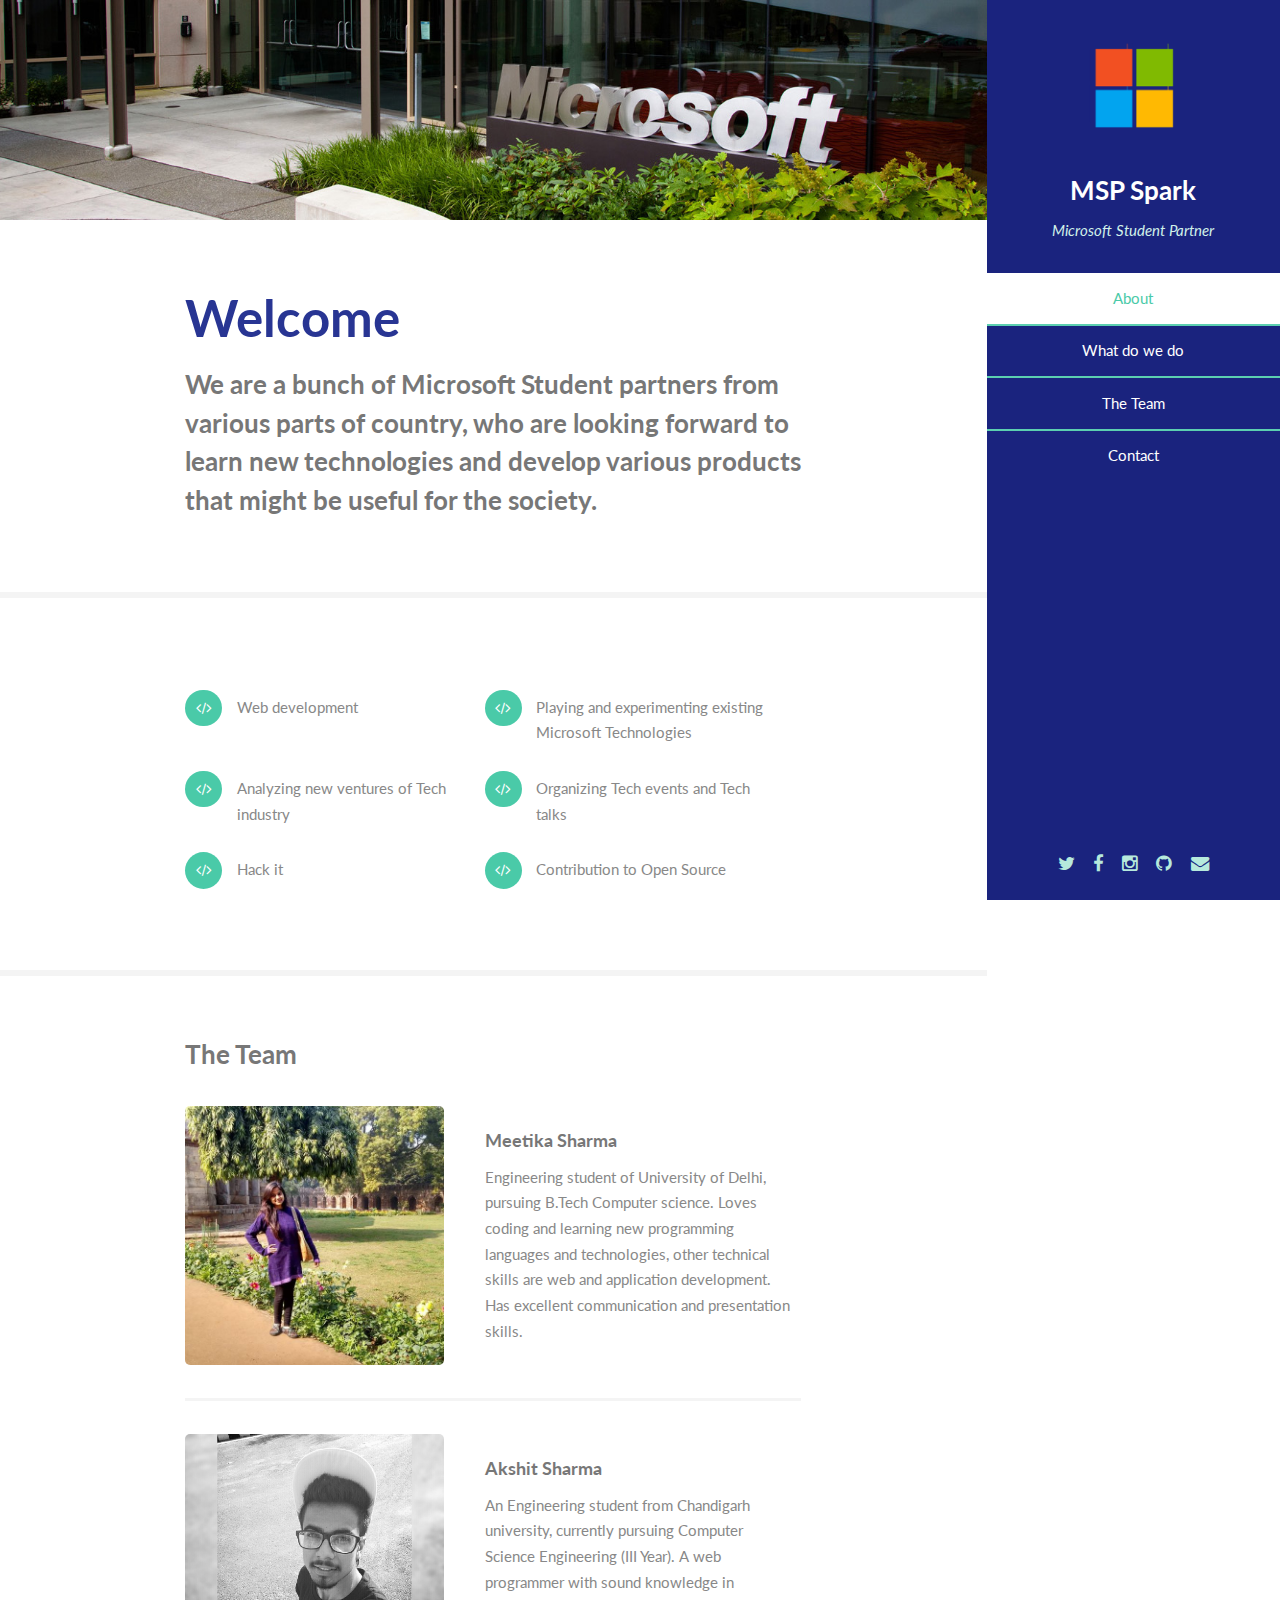
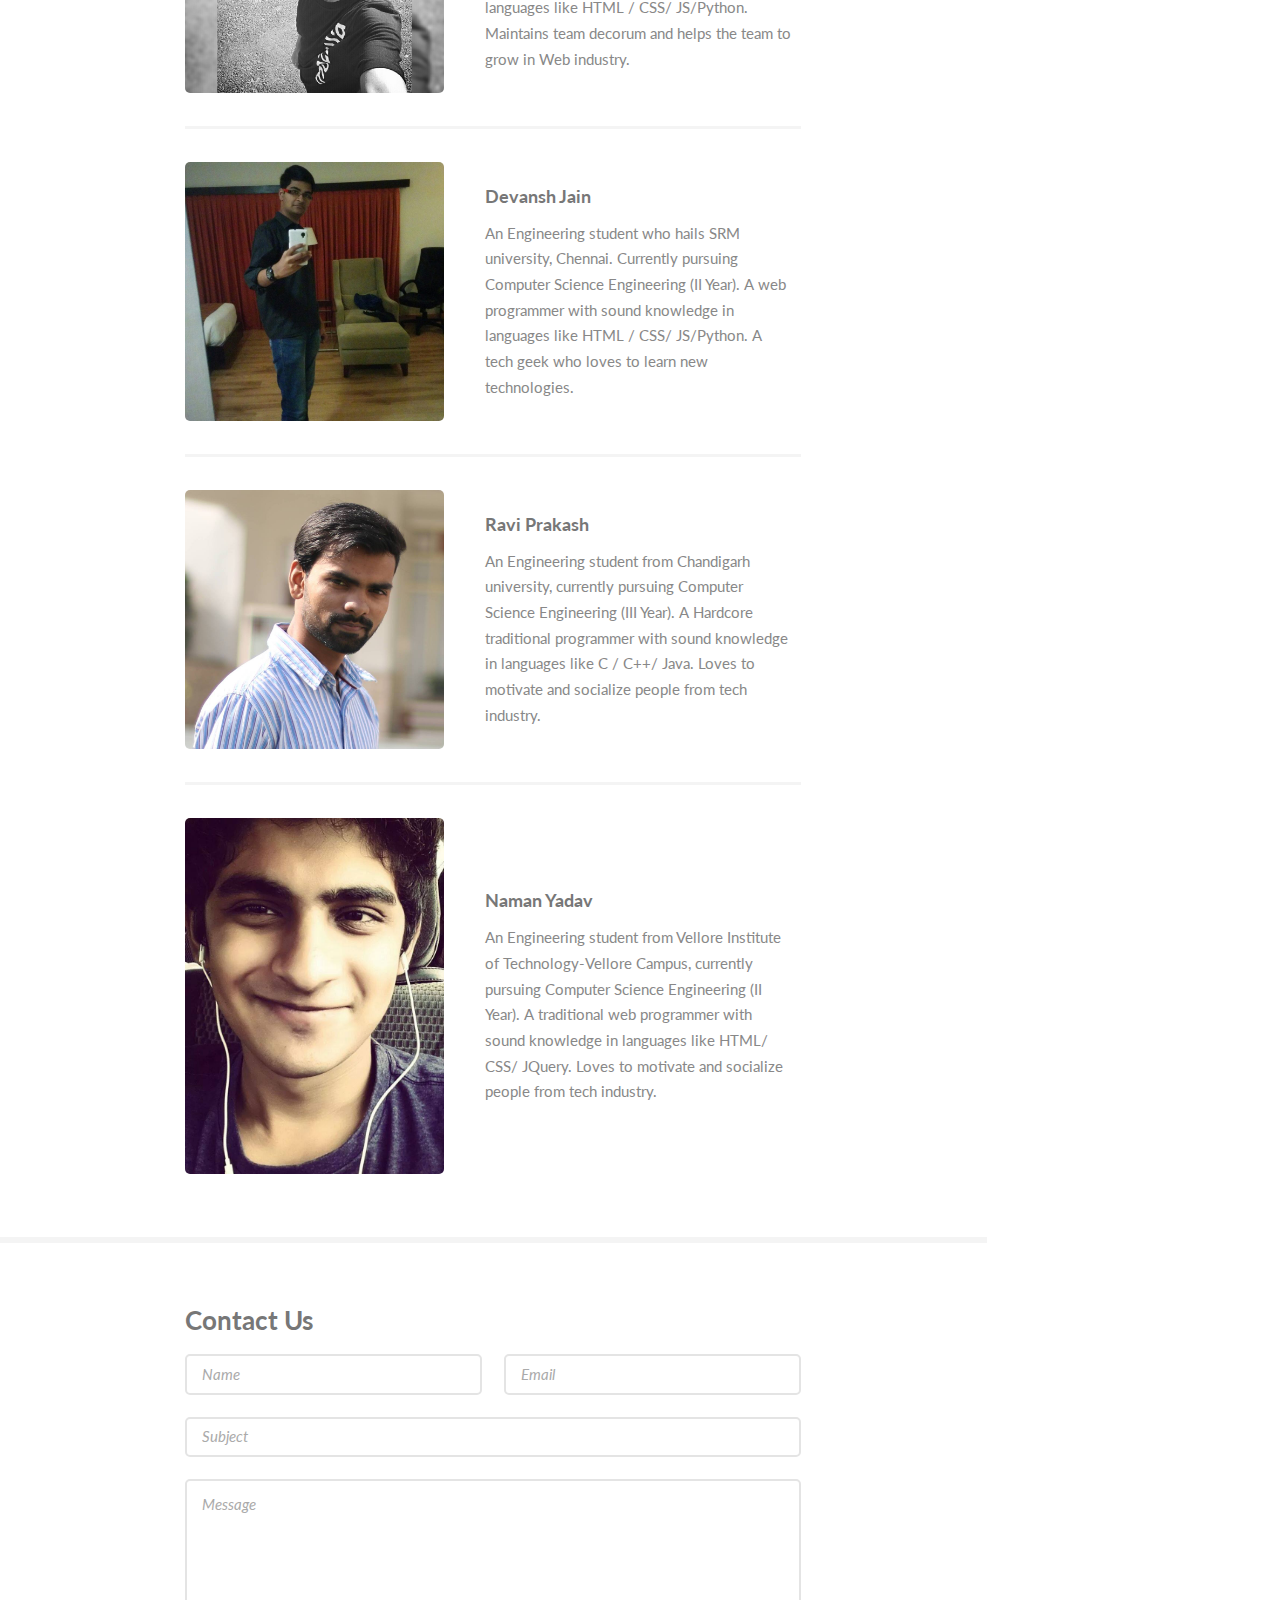
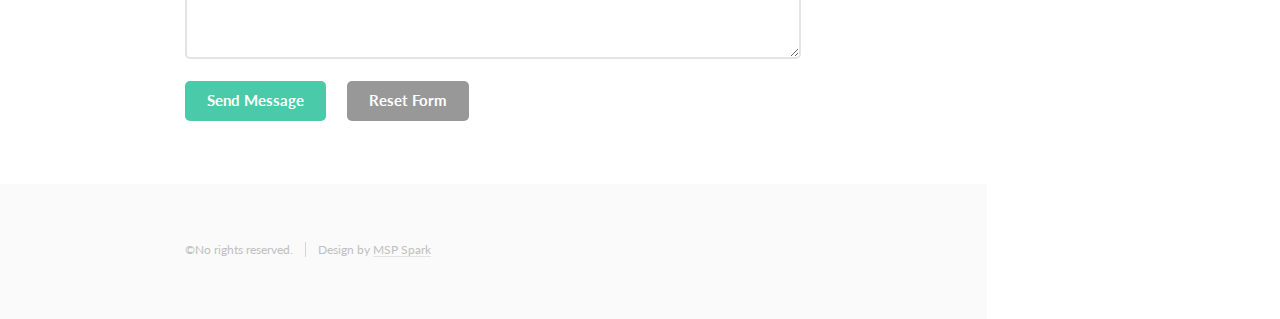
<file: html/index.html>
﻿<!DOCTYPE HTML>

<html>
	<head>
		<title>MSP Meet #1 Title</title>
		<meta charset="utf-8" />
		<meta name="viewport" content="width=device-width, initial-scale=1" />
		<!--[if lte IE 8]><script src="assets/js/ie/html5shiv.js"></script><![endif]-->
		<link rel="stylesheet" href="assets/css/main.css" />
		<!--[if lte IE 8]><link rel="stylesheet" href="assets/css/ie8.css" /><![endif]-->
	</head>
	<body>

		<!-- Header -->
			<section id="header">
				<header>
					<span class="image avatar"><img src="images/avatar.png" alt="" /></span>
					<h1 id="logo"><a href="#">MSP Spark</a></h1>
					<p>Microsoft Student Partner <br />
					</p>
				</header>
				<nav id="nav">
					<ul>
						<li><a href="#one" class="active">About</a></li>
						<li><a href="#two">What do we do</a></li>
						<li><a href="#three">The Team</a></li>
						<li><a href="#four">Contact</a></li>
					</ul>
				</nav>
				<footer>
					<ul class="icons">
						<li><a href="#" class="icon fa-twitter"><span class="label">Twitter</span></a></li>
						<li><a href="#" class="icon fa-facebook"><span class="label">Facebook</span></a></li>
						<li><a href="#" class="icon fa-instagram"><span class="label">Instagram</span></a></li>
						<li><a href="#" class="icon fa-github"><span class="label">Github</span></a></li>
						<li><a href="#" class="icon fa-envelope"><span class="label">Email</span></a></li>
					</ul>
				</footer>
			</section>

		<!-- Wrapper -->
			<div id="wrapper">

				<!-- Main -->
					<div id="main">

						<!-- One -->
							<section id="one">
								<div class="container">
									<header class="major">
										<h2>Welcome</h2>
										<p>We are a bunch of Microsoft Student partners from various parts of country, who are looking forward to learn new technologies and develop various products that might be useful for the society.</p>
									</header>
									<p></p>
								</div>
							</section>

						<!-- Two -->
							<section id="two">
								<div class="container">
									<h3></h3>
									<p></p>
									<ul class="feature-icons">
										<li class="fa-code">Web development</li>
										<li class="fa-code">Playing and experimenting existing Microsoft Technologies</li>
										<li class="fa-code">Analyzing new ventures of Tech industry</li>
										<li class="fa-code">Organizing Tech events and Tech talks</li>
										<li class="fa-code">Hack it</li>
										<li class="fa-code">Contribution to Open Source</li>
									</ul>
								</div>
							</section>

						<!-- Three -->
							<section id="three">
								<div class="container">
									<h3>The Team</h3>
									<p></p>
									<div class="features">
										<article>
											<a href="#" class="image"><img src="images/pic01.jpg" alt="" /></a>
											<div class="inner">
												<h4>Meetika Sharma</h4>
												<p>Engineering student of University of Delhi, pursuing B.Tech Computer science. Loves coding and learning new programming languages and technologies, other technical skills are web and application development. Has excellent communication and presentation skills.</p>
											</div>
										</article>
										<article>
											<a href="#" class="image"><img src="images/pic02.jpg" alt="" /></a>
											<div class="inner">
												<h4>Akshit Sharma</h4>
												<p>An Engineering student from Chandigarh university, currently pursuing Computer Science Engineering (III Year). A web programmer with sound knowledge in languages like HTML / CSS/ JS/Python. Maintains team decorum and helps the team to grow in Web industry.</p>
											</div>
										</article>
										<article>
											<a href="#" class="image"><img src="images/pic03.jpg" alt="" /></a>
											<div class="inner">
												<h4>Devansh Jain</h4>
												<p>An Engineering student who hails SRM university, Chennai. Currently pursuing Computer Science Engineering (II Year). A web programmer with sound knowledge in languages like HTML / CSS/ JS/Python. A tech geek who loves to learn new technologies.</p>
											</div>
										</article>
                                        <article>
                                            <a href="#" class="image"><img src="images/pic04.jpg" alt="" /></a>
                                            <div class="inner">
                                                <h4>Ravi Prakash</h4>
                                                <p>An Engineering student from Chandigarh university, currently pursuing Computer Science Engineering (III Year). A Hardcore traditional programmer with sound knowledge in languages like C / C++/ Java. Loves to motivate and socialize people from tech industry.
                                                </p>
                                            </div>
                                        </article>
                                        <article>
                                            <a href="#" class="image"><img src="images/pic05.jpg" alt="" /></a>
                                            <div class="inner">
                                                <h4>Naman Yadav</h4>
                                                <p>An Engineering student from Vellore Institute of Technology-Vellore Campus, currently pursuing Computer Science Engineering (II Year). A traditional web programmer with sound knowledge in languages like HTML/ CSS/ JQuery. Loves to motivate and socialize people from tech industry.</p>
                                            </div>
                                        </article>
									</div>
								</div>
							</section>

						<!-- Four -->
							<section id="four">
								<div class="container">
									<h3>Contact Us</h3>
									
									<form method="post" action="#">
										<div class="row uniform">
											<div class="6u 12u(xsmall)"><input type="text" name="name" id="name" placeholder="Name" /></div>
											<div class="6u 12u(xsmall)"><input type="email" name="email" id="email" placeholder="Email" /></div>
										</div>
										<div class="row uniform">
											<div class="12u"><input type="text" name="subject" id="subject" placeholder="Subject" /></div>
										</div>
										<div class="row uniform">
											<div class="12u"><textarea name="message" id="message" placeholder="Message" rows="6"></textarea></div>
										</div>
										<div class="row uniform">
											<div class="12u">
												<ul class="actions">
													<li><input type="submit" class="special" value="Send Message" /></li>
													<li><input type="reset" value="Reset Form" /></li>
												</ul>
											</div>
										</div>
									</form>
								</div>
							</section>

						

					</div>

				<!-- Footer -->
					<section id="footer">
						<div class="container">
							<ul class="copyright">
								<li>&copy;No rights reserved.</li><li>Design by <a href="http://www.microsoftstudentpartners.com">MSP Spark</a></li>
							</ul>
						</div>
					</section>

			</div>

		<!-- Scripts -->
			<script src="assets/js/jquery.min.js"></script>
			<script src="assets/js/jquery.scrollzer.min.js"></script>
			<script src="assets/js/jquery.scrolly.min.js"></script>
			<script src="assets/js/skel.min.js"></script>
			<script src="assets/js/util.js"></script>
			<!--[if lte IE 8]><script src="assets/js/ie/respond.min.js"></script><![endif]-->
			<script src="assets/js/main.js"></script>

	</body>
</html>
</file>
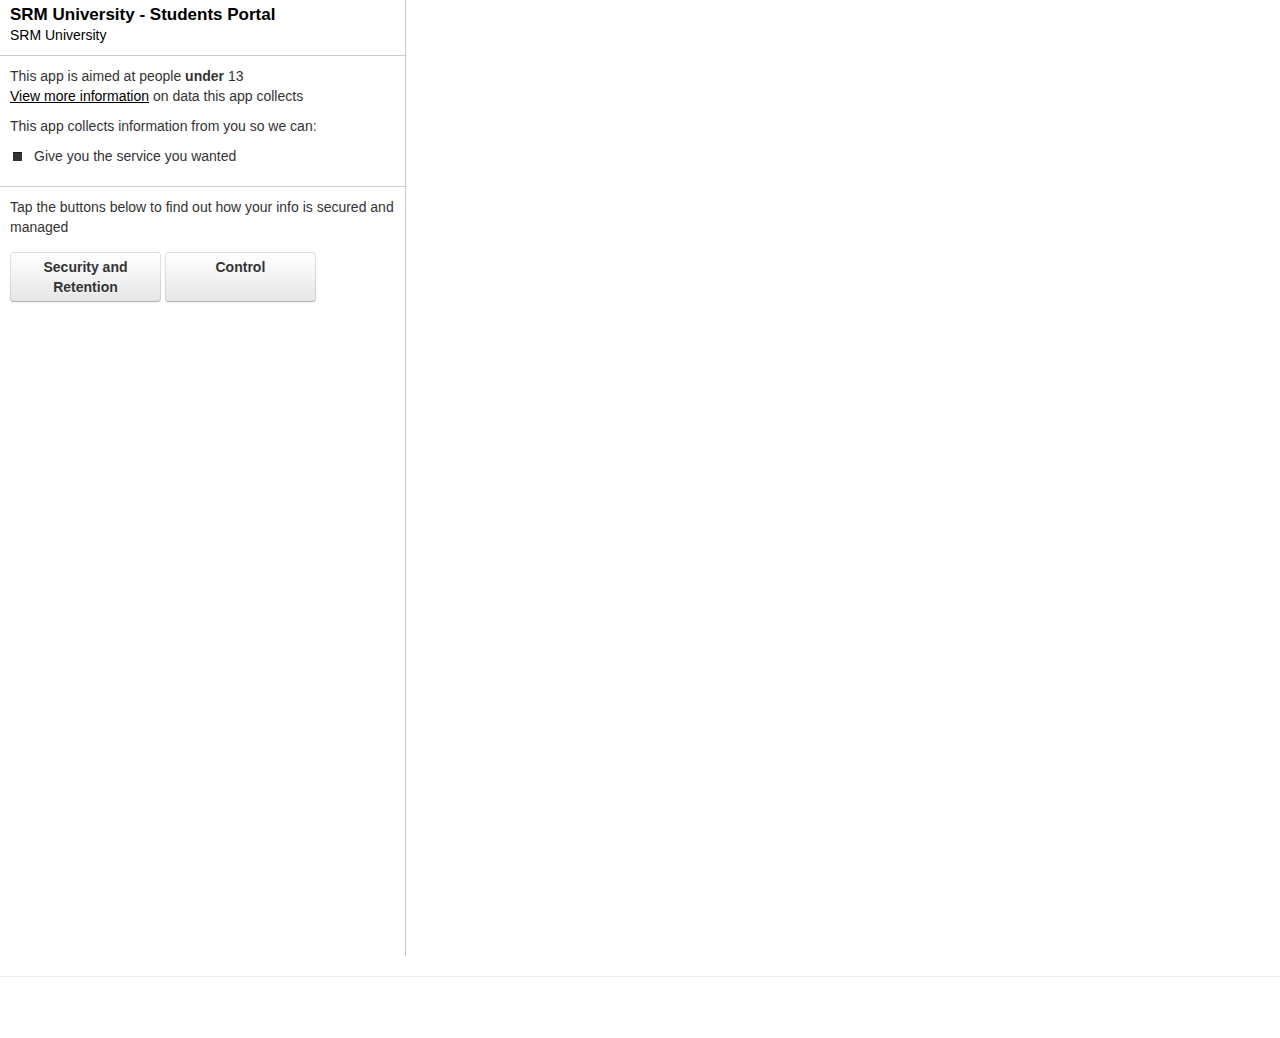
<file: privacy-policy/index.html>
<!DOCTYPE html>
<html lang="en">
  <head>
    <meta charset="utf-8">
    <title>Privacy Policy</title>
    <meta name="viewport" content="width=device-width, initial-scale=1.0">
    <meta name="description" content="">
    <meta name="author" content="">


    <style type="text/css">
      body {
        padding-top: 0px;
        padding-bottom: 40px;
      }
     
      @media (max-width: 980px) {
        /* Enable use of floated navbar text */
        .navbar-text.pull-right {
          float: none;
          padding-left: 5px;
          padding-right: 5px;
        }
      }
    </style>

 <link href="css/bootstrap.min.css" rel="stylesheet" media="screen">
 <link href="css/bootstrap-responsive.css" rel="stylesheet">
 <link href="css/main.css" rel="stylesheet">
  </head>

  <body>

   

    <div class="container-fluid noPad">
      <div class="row-fluid">
       
      </div>
    </div>
    
    <div class="container-fluid noPad">
      <div class="row-fluid">
        <div class="span4">
          <div class="sidebar-nav">
          
          <div class="appSummary">
          
          <div class="contactOptions">
          <div class=contactClose><a href="javascript:closeContact()">X</a></div>
          <div align=center class="appSummaryTitle">Company Details</a></div>
 		<div class="contactOption">
 		<a href="www.srmuniv.ac.in" target=_blank>
 		<div class="floatLeft appSummaryTitle">Website</div>
	    <div class="floatRight rightPad"><img src="img/arrow-right.png" /></div>
	    <div class="clear"></div>
	    </a>
	    </div>
	      
	       <div class="contactOption">
	    	    <a href="mailto:devansh@cutoz.com" >
		 		<div class="floatLeft appSummaryTitle">Contact</div>
	    <div class="floatRight rightPad"><img src="img/arrow-right.png" /></div>
	    <div class="clear"></div>
	    </a>
	    </div>
	      
	                </div>
          	<div class="appSummaryTitle">SRM University - Students Portal</div>
          	<div class="appSummaryName"><a href="javascript:showContact()" >SRM University</a></div>
          </div>
                              
          <div class="topPad appIntro">
          
                      <p>This app is aimed at people <strong>under</strong> 13
                  <br>     <a class=underline href="javascript:showSection('data-collection')">View more information</a> on data this app collects</p>

</div> 

                    <p class="appIntro">This app collects information from you so we can:</p>
           
          
          <div class="row-fluid appIntro">
                      <div class="floatLeft rightPad"><i class=" icon-stop"></i></div><div class="floatLeft"> Give you the service you wanted</div>
                              </div>
          
                  
            <div class="detailedPolicy">
			
	     
	      <div class="clear"></div> 
          
          </div>
            
                              
          <div class="security">
          <p>Tap the buttons below to find out how your info is secured and managed</p>
          <a href="javascript:showSection('security');"class="btn">Security and Retention</a>
           <a href="javascript:showSection('control');"class="btn">Control</a>
           </div>
          </div><!--/.well -->
        </div><!--/span-->
        <div class="span8 leftBorder noMarginLeft">
        <div class="visible-tablet visible-desktop">
        <iframe id="iframe" frameborder="0" width="100%" height="900"></iframe>
        </div>
       
        
        </div><!--/span-->
      </div><!--/row-->

      <hr>

      <footer>

      </footer>

    </div><!--/.fluid-container-->


    <script src="js/jquery.min.js"></script> 
    <script src="js/bootstrap.min.js"></script>
	<script src="js/main.js"></script>
		<script>
		var screenSize = 0;
		window.onload=function(){  screenSize = $(window).width();}
	</script>
  </body>
</html>
</file>
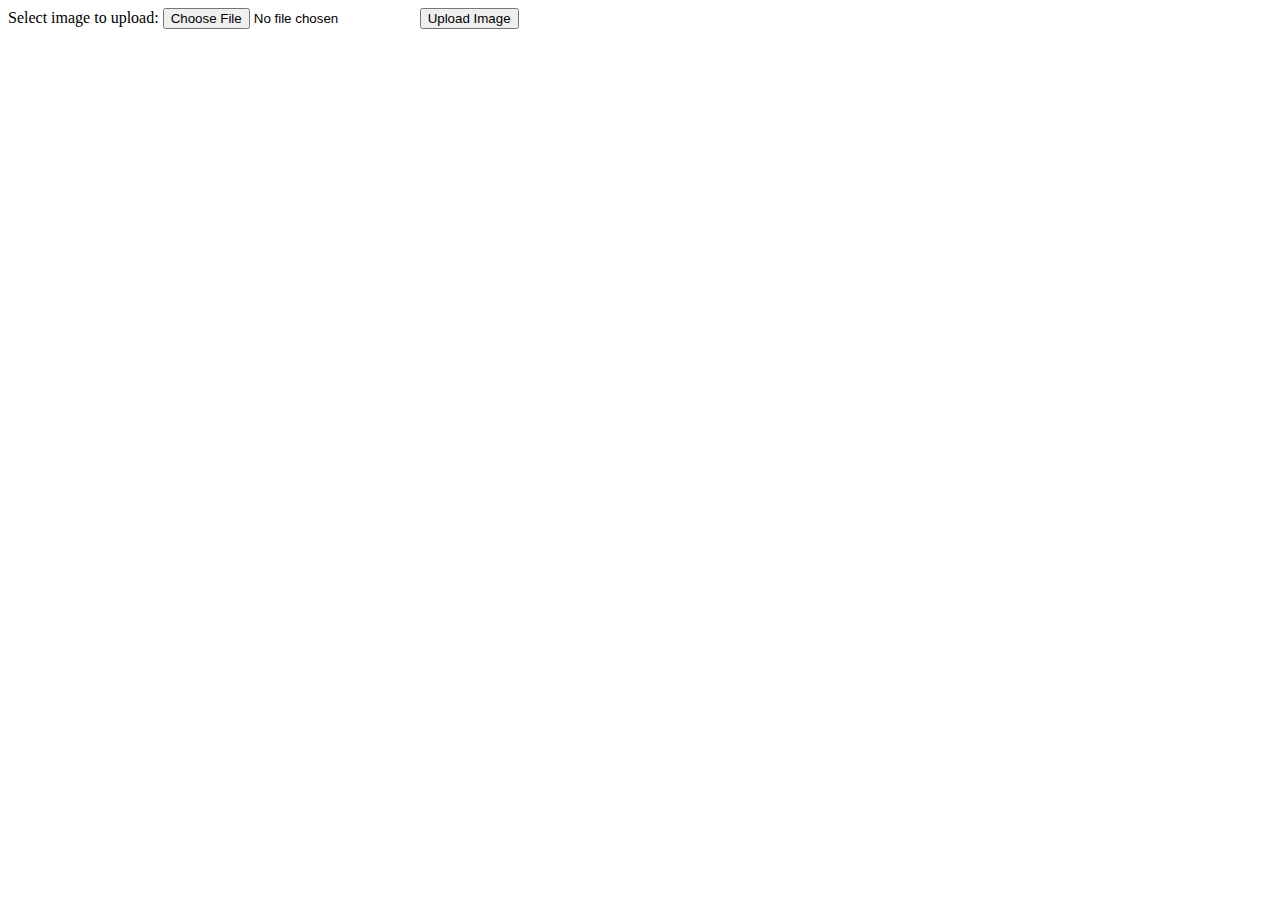
<file: learningphp/file_upload.html>
<!DOCTYPE html>
<html>
<body>

<form action="file_upload.php" method="post" enctype="multipart/form-data">
    Select image to upload:
    <input type="file" name="fileToUpload" id="fileToUpload">
    <input type="submit" value="Upload Image" name="submit">
</form>

</body>
</html>
</file>
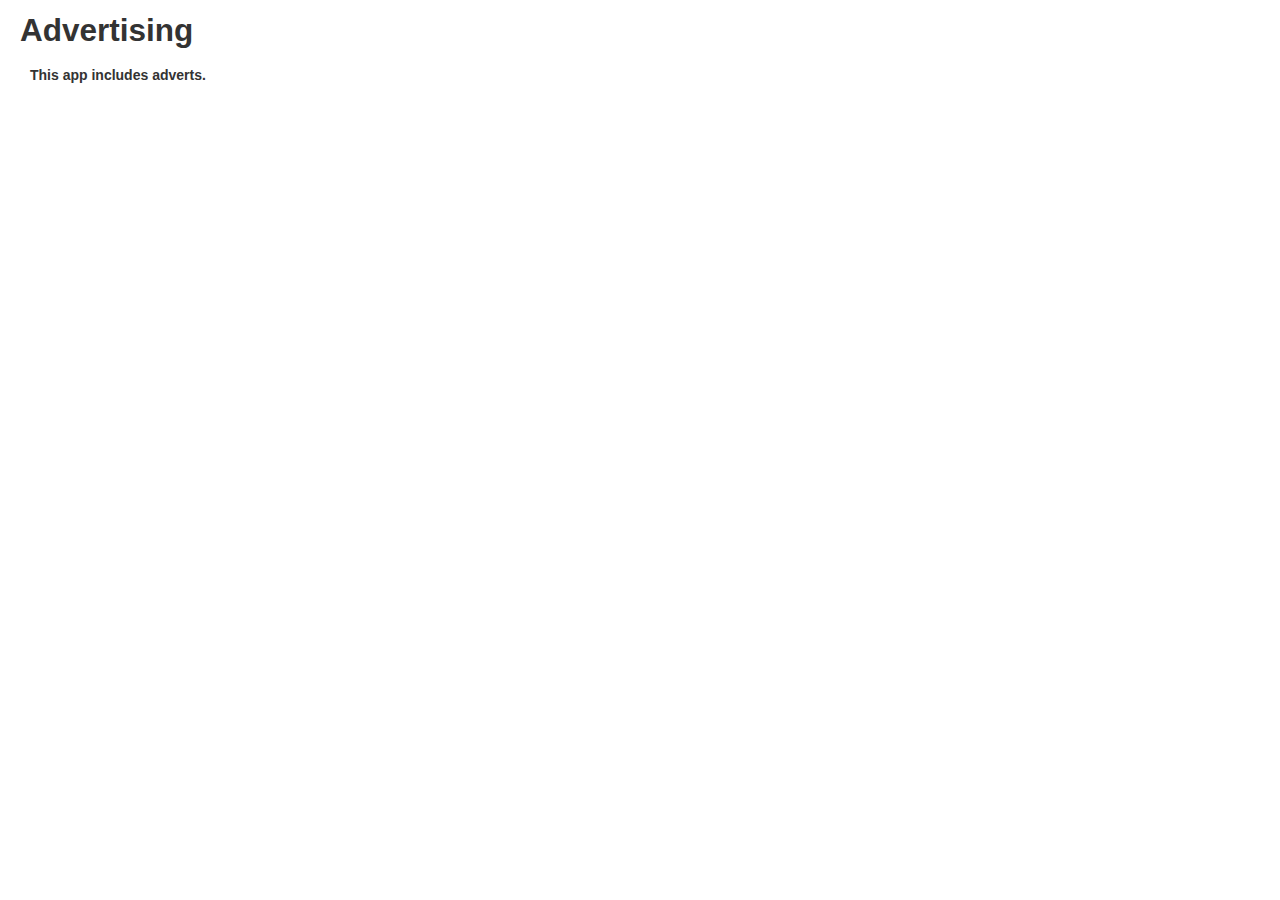
<file: privacy-policy/advertising.html>
<!DOCTYPE html>
<html lang="en">
  <head>
    <meta charset="utf-8">
    <title>Privacy Policy</title>
    <meta name="viewport" content="width=device-width, initial-scale=1.0">
    <meta name="description" content="">
    <meta name="author" content="">


    <style type="text/css">
      body {
        padding: 0px;

      }
      .sidebar-nav {
        padding: 9px 0;
      }

      @media (max-width: 980px) {
        /* Enable use of floated navbar text */
        .navbar-text.pull-right {
          float: none;
          padding-left: 5px;
          padding-right: 5px;
        }
      }
    </style>

 <link href="css/bootstrap.min.css" rel="stylesheet" media="screen">
 <link href="css/bootstrap-responsive.css" rel="stylesheet">
 <link href="css/main.css" rel="stylesheet">
  </head>

  <body>

   

    <div class="container-fluid">
<div class="showMobile thickBottom">
<div class="goBack"><a href="index.html"><img width="60" src="img/arrow-back.png" /></a></div>
<div class="pageTitle">Advertising</div>
<div class="clear"></div>
</div>
    
<div class="showDesktop">
<h2 class="bottomPad">Advertising </h2>
</div>

<div class="padLeft padRight">
<p><strong>This app includes adverts.</strong></p>




 

 </div>


    </div><!--/.fluid-container-->


    <script src="js/jquery.min.js"></script> 
    <script src="js/bootstrap.min.js"></script>
	<script src="js/main.js"></script>

  </body>
</html>
</file>
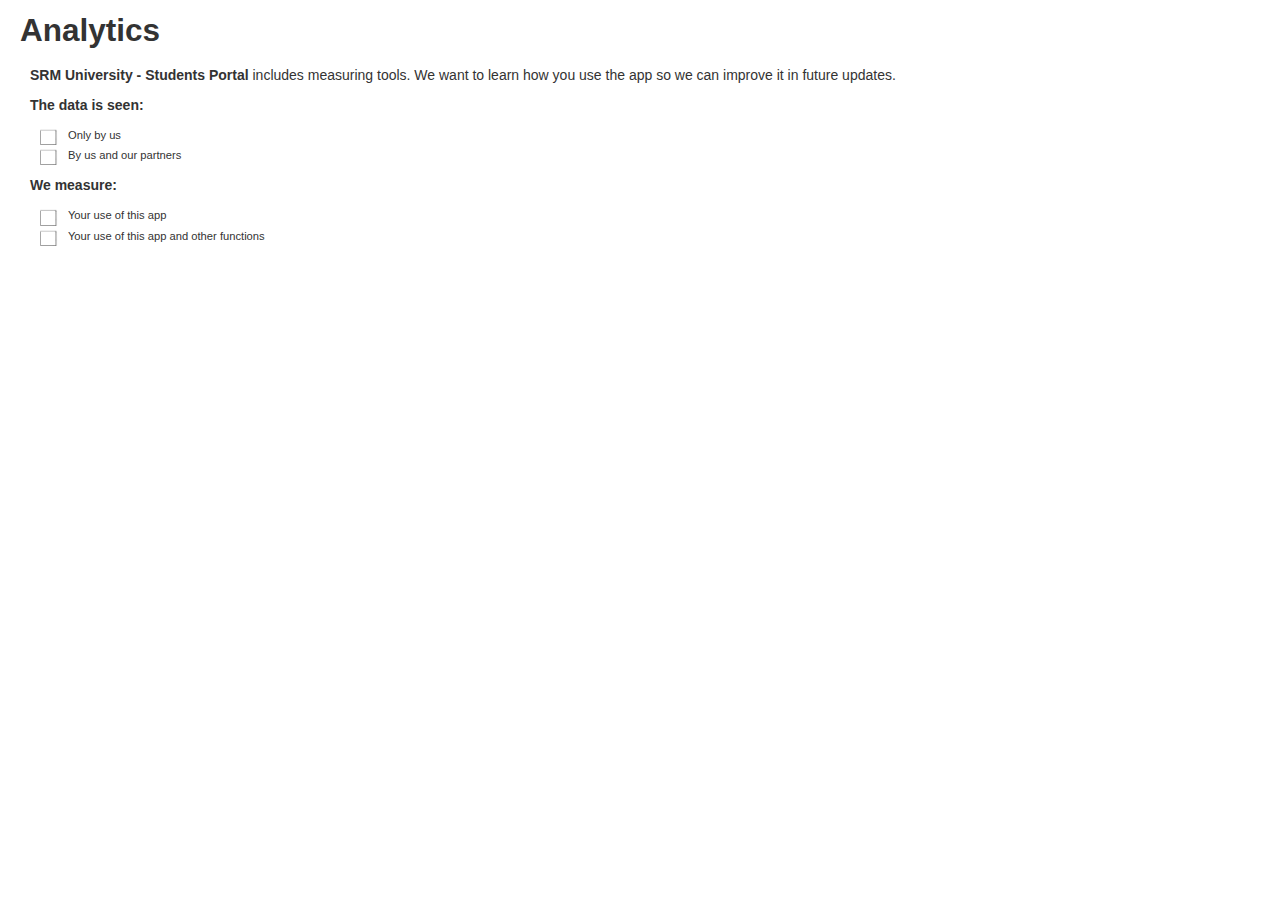
<file: privacy-policy/analytics.html>
<!DOCTYPE html>
<html lang="en">
  <head>
    <meta charset="utf-8">
    <title>Privacy Policy</title>
    <meta name="viewport" content="width=device-width, initial-scale=1.0">
    <meta name="description" content="">
    <meta name="author" content="">


    <style type="text/css">
      body {
        padding: 0px;

      }
      .sidebar-nav {
        padding: 9px 0;
      }

      @media (max-width: 980px) {
        /* Enable use of floated navbar text */
        .navbar-text.pull-right {
          float: none;
          padding-left: 5px;
          padding-right: 5px;
        }
      }
    </style>

 <link href="css/bootstrap.min.css" rel="stylesheet" media="screen">
 <link href="css/bootstrap-responsive.css" rel="stylesheet">
 <link href="css/main.css" rel="stylesheet">
  </head>

  <body>

   

    <div class="container-fluid">
<div class="showMobile thickBottom">
<div class="goBack"><a href="index.html"><img width="60" src="img/arrow-back.png" /></a></div>
<div class="pageTitle">Analytics</div>
<div class="clear"></div>
</div>
    
<div class="showDesktop">
<h2 class="bottomPad">Analytics </h2>
</div>
<div class="padLeft padRight">
<p><strong>SRM University - Students Portal</strong> includes measuring tools. We want to learn how you use the app so we can improve it in future updates. 
 </p>



<p><strong>The data is seen: </strong>
<div class="tick-list">
<div class="tick-item"><img src="img/tick-off.png"  width="20" /> Only by us</div>
<div class="tick-item"><img src="img/tick-off.png"  width="20" /> By us and our partners</div>
</div>
</p>




<p><strong>We measure: </strong>
<div class="tick-list">
<div class="tick-item"><img src="img/tick-off.png"  width="20" /> Your use of this app</div>
<div class="tick-item"><img src="img/tick-off.png"  width="20" /> Your use of this app and other functions</div>
</div>
</p>

</div>
    </div><!--/.fluid-container-->


    <script src="js/jquery.min.js"></script> 
    <script src="js/bootstrap.min.js"></script>
	<script src="js/main.js"></script>

  </body>
</html>
</file>
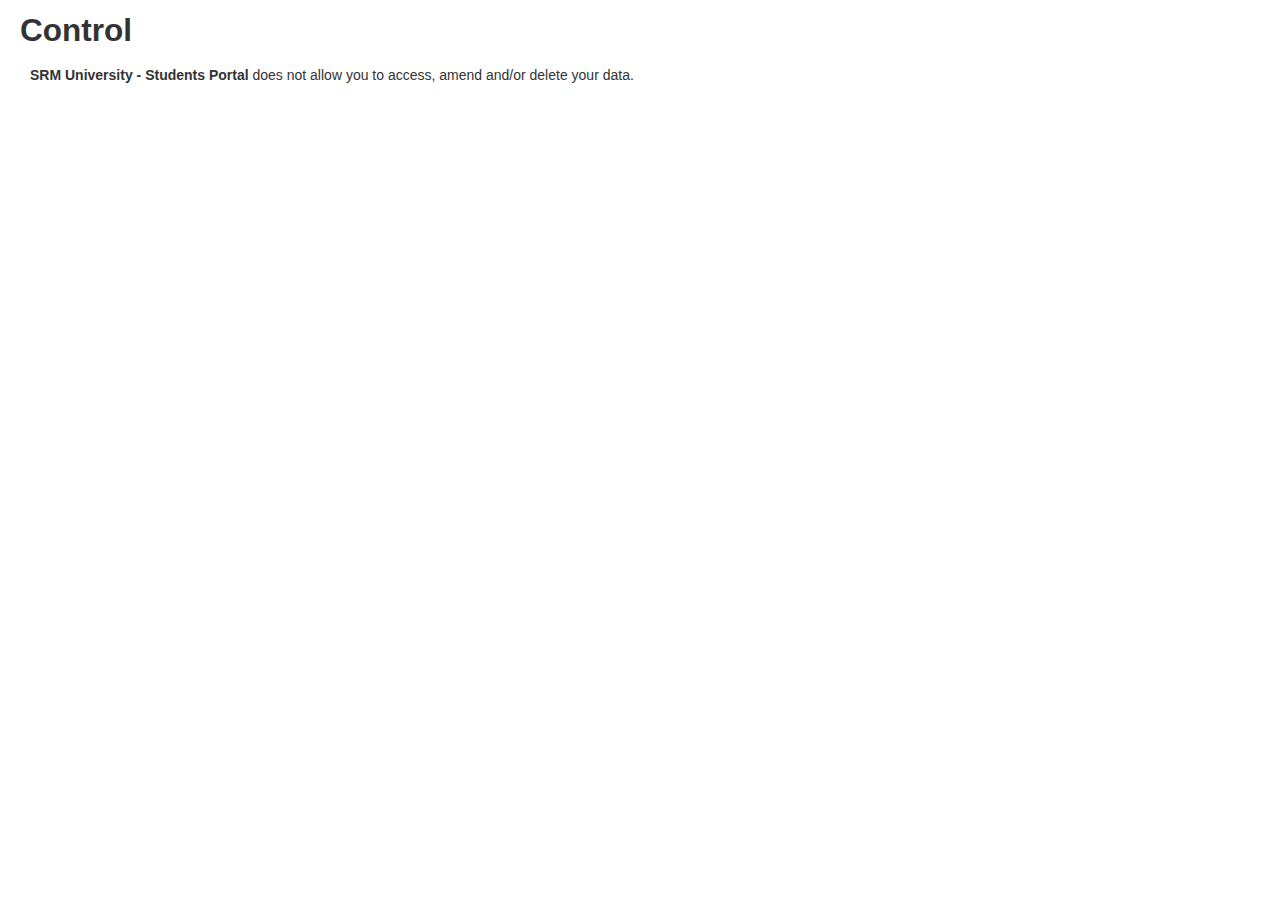
<file: privacy-policy/control.html>
<!DOCTYPE html>
<html lang="en">
  <head>
    <meta charset="utf-8">
    <title>Privacy Policy</title>
    <meta name="viewport" content="width=device-width, initial-scale=1.0">
    <meta name="description" content="">
    <meta name="author" content="">


    <style type="text/css">
      body {
        padding: 0px;

      }
      .sidebar-nav {
        padding: 9px 0;
      }

      @media (max-width: 980px) {
        /* Enable use of floated navbar text */
        .navbar-text.pull-right {
          float: none;
          padding-left: 5px;
          padding-right: 5px;
        }
      }
    </style>

 <link href="css/bootstrap.min.css" rel="stylesheet" media="screen">
 <link href="css/bootstrap-responsive.css" rel="stylesheet">
 <link href="css/main.css" rel="stylesheet">
  </head>

  <body>

   

    <div class="container-fluid">
<div class="showMobile thickBottom">
<div class="goBack"><a href="index.html"><img width="60" src="img/arrow-back.png" /></a></div>
<div class="pageTitle">Control</div>
<div class="clear"></div>
</div>
    
<div class="showDesktop">
<h2 class="bottomPad">Control	</h2>
</div>
<div class="padLeft padRight">

<p>

<strong>SRM University - Students Portal</strong>  does not allow you to access, amend and/or delete your data.
 
 </p>









</div>




 


    </div><!--/.fluid-container-->


    <script src="js/jquery.min.js"></script> 
    <script src="js/bootstrap.min.js"></script>
	<script src="js/main.js"></script>

  </body>
</html>
</file>
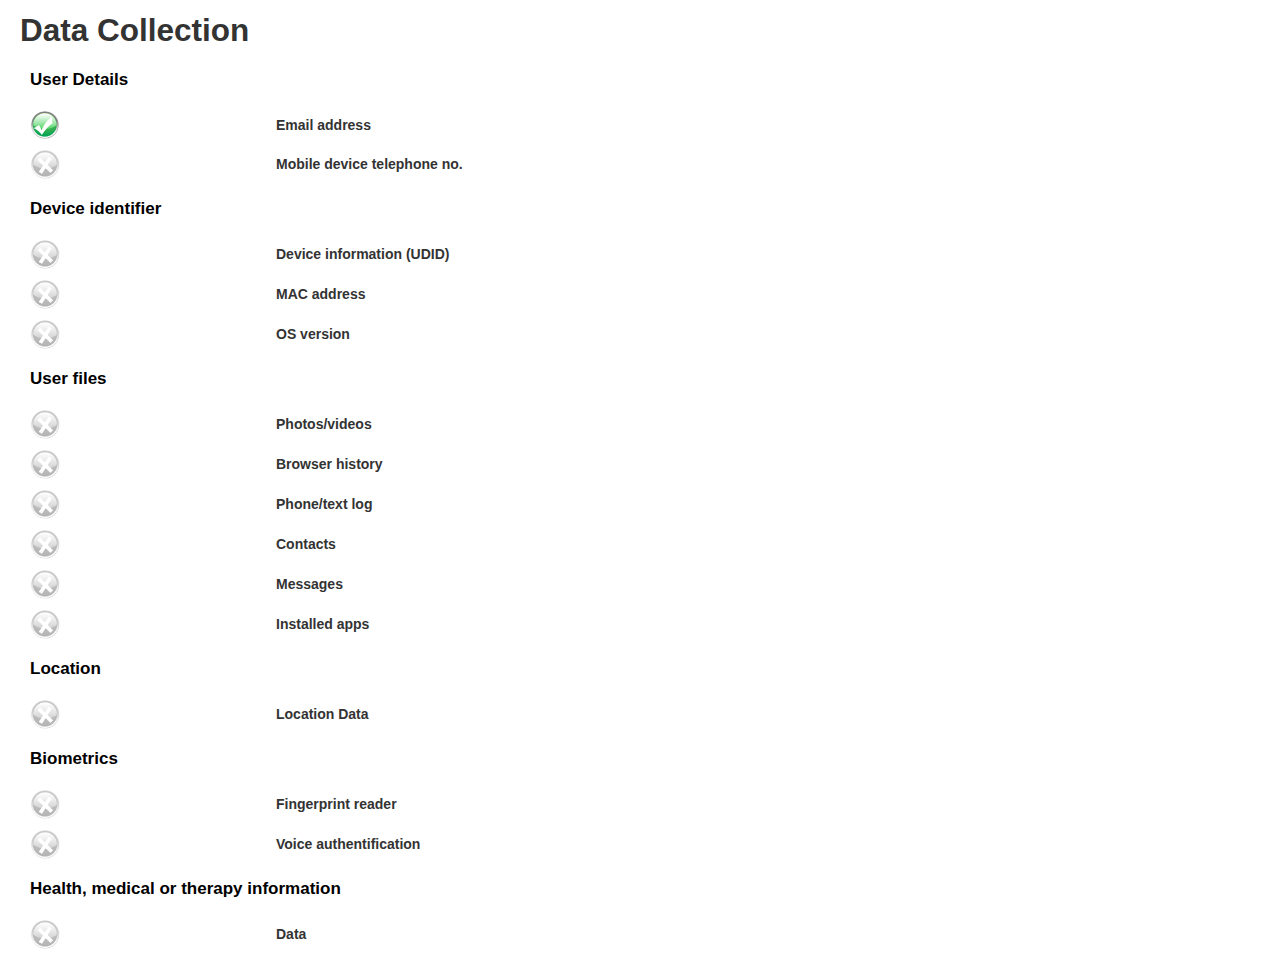
<file: privacy-policy/data-collection.html>
<!DOCTYPE html>
<html lang="en">
  <head>
    <meta charset="utf-8">
    <title>Privacy Policy</title>
    <meta name="viewport" content="width=device-width, initial-scale=1.0">
    <meta name="description" content="">
    <meta name="author" content="">


    <style type="text/css">
      body {
        padding: 0px;

      }
      .sidebar-nav {
        padding: 9px 0;
      }

      @media (max-width: 980px) {
        /* Enable use of floated navbar text */
        .navbar-text.pull-right {
          float: none;
          padding-left: 5px;
          padding-right: 5px;
        }
      }
    </style>

 <link href="css/bootstrap.min.css" rel="stylesheet" media="screen">
 <link href="css/bootstrap-responsive.css" rel="stylesheet">
 <link href="css/main.css" rel="stylesheet">
  </head>

  <body>

   

    <div class="container-fluid">
<div class="showMobile thickBottom">
<div class="goBack"><a href="index.html"><img width="60" src="img/arrow-back.png" /></a></div>
<div class="pageTitle">Data Collection</div>
<div class="clear"></div>
</div>
    
<div class="showDesktop">
<h2>Data Collection</h2>
</div>


<h3 class="padLeft appSummaryTitle">User Details</h3> 
<div class="itemRow">	
<div class="itemActive"> <img  width="30" src="img/tick.png" /> </div>
<div class="itemName">
 
Email address   </div>	
<div class="clear"></div>
</div>
<div class="itemRow">	
<div class="itemActive">  <img width="30" src="img/cross.png" /> </div>
<div class="itemName">
 
 Mobile device telephone no.  </div>	
<div class="clear"></div>
</div>
	

<h3 class="padLeft appSummaryTitle"> Device identifier </h3> 
<div class="itemRow">	
<div class="itemActive">  <img width="30" src="img/cross.png" /> </div>
<div class="itemName">
 
 Device information (UDID)  </div>	
<div class="clear"></div>
</div>
<div class="itemRow">	
<div class="itemActive">  <img width="30" src="img/cross.png" /> </div>
<div class="itemName">
 
 MAC address  </div>	
<div class="clear"></div>
</div>
<div class="itemRow">	
<div class="itemActive">  <img width="30" src="img/cross.png" /> </div>
<div class="itemName">
 
 OS version  </div>	
<div class="clear"></div>
</div>
	

<h3 class="padLeft appSummaryTitle"> User files </h3> 
<div class="itemRow">	
<div class="itemActive">  <img width="30" src="img/cross.png" /> </div>
<div class="itemName">
 
 Photos/videos  </div>	
<div class="clear"></div>
</div>
<div class="itemRow">	
<div class="itemActive">  <img width="30" src="img/cross.png" /> </div>
<div class="itemName">
 
 Browser history  </div>	
<div class="clear"></div>
</div>
<div class="itemRow">	
<div class="itemActive">  <img width="30" src="img/cross.png" /> </div>
<div class="itemName">
 
 Phone/text log  </div>	
<div class="clear"></div>
</div>
<div class="itemRow">	
<div class="itemActive">  <img width="30" src="img/cross.png" /> </div>
<div class="itemName">
 
 Contacts  </div>	
<div class="clear"></div>
</div>
<div class="itemRow">	
<div class="itemActive">  <img width="30" src="img/cross.png" /> </div>
<div class="itemName">
 
 Messages  </div>	
<div class="clear"></div>
</div>
<div class="itemRow">	
<div class="itemActive">  <img width="30" src="img/cross.png" /> </div>
<div class="itemName">
 
 Installed apps  </div>	
<div class="clear"></div>
</div>
	

<h3 class="padLeft appSummaryTitle">Location</h3> 
<div class="itemRow">	
<div class="itemActive">  <img width="30" src="img/cross.png" /> </div>
<div class="itemName">
 
 Location Data  </div>	
<div class="clear"></div>
</div>
	

<h3 class="padLeft appSummaryTitle">Biometrics</h3> 
<div class="itemRow">	
<div class="itemActive">  <img width="30" src="img/cross.png" /> </div>
<div class="itemName">
 
 Fingerprint reader  </div>	
<div class="clear"></div>
</div>
<div class="itemRow">	
<div class="itemActive">  <img width="30" src="img/cross.png" /> </div>
<div class="itemName">
 
 Voice authentification  </div>	
<div class="clear"></div>
</div>
	

<h3 class="padLeft appSummaryTitle">Health, medical or therapy information</h3> 
<div class="itemRow">	
<div class="itemActive">  <img width="30" src="img/cross.png" /> </div>
<div class="itemName">
 
 Data  </div>	
<div class="clear"></div>
</div>
	
    



    </div><!--/.fluid-container-->


    <script src="js/jquery.min.js"></script> 
    <script src="js/bootstrap.min.js"></script>
	<script src="js/main.js"></script>

  </body>
</html>
</file>
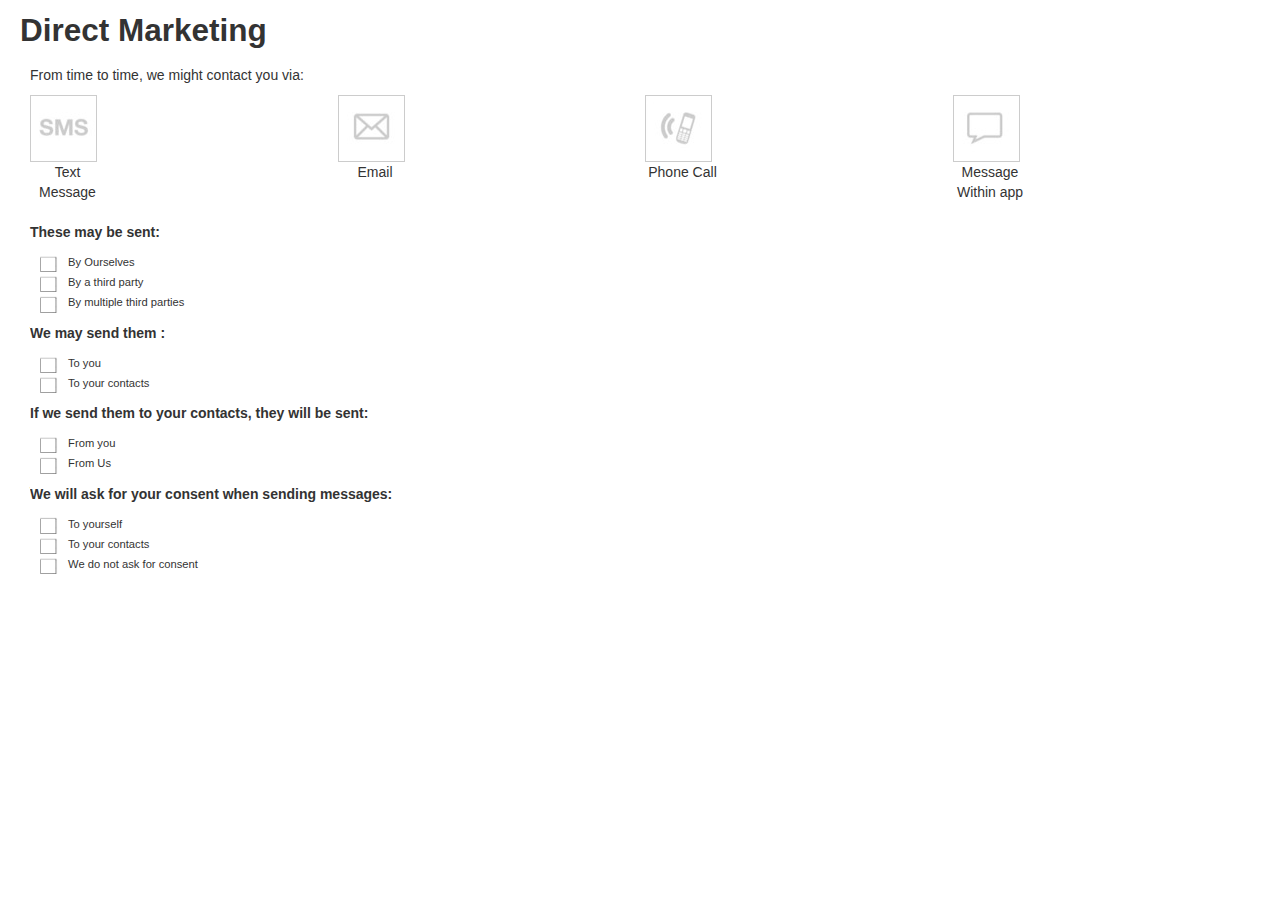
<file: privacy-policy/direct-marketing.html>
<!DOCTYPE html>
<html lang="en">
  <head>
    <meta charset="utf-8">
    <title>Privacy Policy</title>
    <meta name="viewport" content="width=device-width, initial-scale=1.0">
    <meta name="description" content="">
    <meta name="author" content="">


    <style type="text/css">
      body {
        padding: 0px;

      }
      .sidebar-nav {
        padding: 9px 0;
      }

      @media (max-width: 980px) {
        /* Enable use of floated navbar text */
        .navbar-text.pull-right {
          float: none;
          padding-left: 5px;
          padding-right: 5px;
        }
      }
    </style>

 <link href="css/bootstrap.min.css" rel="stylesheet" media="screen">
 <link href="css/bootstrap-responsive.css" rel="stylesheet">
 <link href="css/main.css" rel="stylesheet">
  </head>

  <body>

   

    <div class="container-fluid">
<div class="showMobile thickBottom">
<div class="goBack"><a href="index.html"><img width="60" src="img/arrow-back.png" /></a></div>
<div class="pageTitle">Direct Marketing</div>
<div class="clear"></div>
</div>
    
<div class="showDesktop">
<h2 class="bottomPad">Direct Marketing</h2>
</div>

<div class="padLeft padRight">
<p>From time to time, we might contact you via:</p>
<div class="dm-row">
<div class="dm-icon">
<div class="dm-icon-box"><img src="img/sms-off.jpg"></div>
<div class="dm-icon-name">Text Message</div>
</div>

<div class="dm-icon">
<div class="dm-icon-box"><img src="img/email-off.jpg"></div>
<div class="dm-icon-name">Email</div>
</div>

<div class="dm-icon">
<div class="dm-icon-box"><img src="img/phone-off.jpg"></div>
<div class="dm-icon-name">Phone Call</div>
</div>

<div class="dm-icon">
<div class="dm-icon-box"><img src="img/message-off.jpg"></div>
<div class="dm-icon-name">Message Within app</div>
</div>

<div class="clear"></div><BR>
</div>

<p><strong>These may be sent:</strong>
<div class="tick-list">
<div class="tick-item"><img src="img/tick-off.png"  width="20" /> By Ourselves</div>
<div class="tick-item"><img src="img/tick-off.png"  width="20" /> By a third party</div>
<div class="tick-item"><img src="img/tick-off.png"  width="20" /> By multiple third parties</div>
</div>
</p>

<p><strong>We may send them :</strong>
<div class="tick-list">
<div class="tick-item"><img src="img/tick-off.png"  width="20" /> To you</div>
<div class="tick-item"><img src="img/tick-off.png"  width="20" /> To your contacts</div>
</div>
</p>


<p><strong>If we send them to your contacts, they will be sent:
 </strong>
<div class="tick-list">
<div class="tick-item"><img src="img/tick-off.png"  width="20" /> From you</div>
<div class="tick-item"><img src="img/tick-off.png"  width="20" /> From Us</div>
</div>
</p>


<p><strong>We will ask for your consent when sending messages:
 </strong>
<div class="tick-list">
<div class="tick-item"><img src="img/tick-off.png"  width="20" /> To yourself</div>
<div class="tick-item"><img src="img/tick-off.png"  width="20" /> To your contacts</div>
<div class="tick-item"><img src="img/tick-off.png"  width="20" /> We do not ask for consent</div>
</div>
</p>




 </div>


    </div><!--/.fluid-container-->


    <script src="js/jquery.min.js"></script> 
    <script src="js/bootstrap.min.js"></script>
	<script src="js/main.js"></script>

  </body>
</html>
</file>
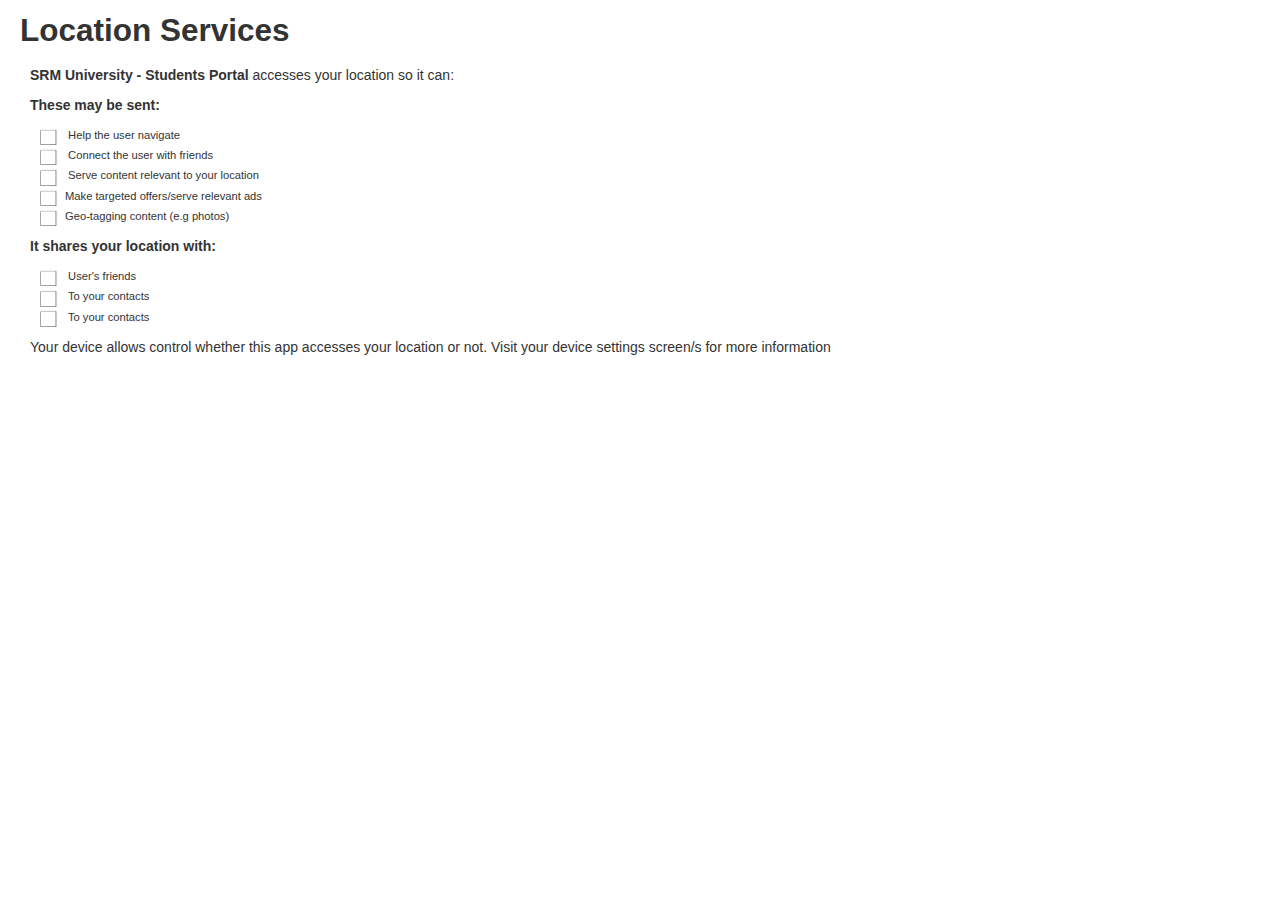
<file: privacy-policy/location-services.html>
<!DOCTYPE html>
<html lang="en">
  <head>
    <meta charset="utf-8">
    <title>Privacy Policy</title>
    <meta name="viewport" content="width=device-width, initial-scale=1.0">
    <meta name="description" content="">
    <meta name="author" content="">


    <style type="text/css">
      body {
        padding: 0px;

      }
      .sidebar-nav {
        padding: 9px 0;
      }

      @media (max-width: 980px) {
        /* Enable use of floated navbar text */
        .navbar-text.pull-right {
          float: none;
          padding-left: 5px;
          padding-right: 5px;
        }
      }
    </style>

 <link href="css/bootstrap.min.css" rel="stylesheet" media="screen">
 <link href="css/bootstrap-responsive.css" rel="stylesheet">
 <link href="css/main.css" rel="stylesheet">
  </head>

  <body>

   

    <div class="container-fluid">
<div class="showMobile thickBottom">
<div class="goBack"><a href="index.html"><img width="60" src="img/arrow-back.png" /></a></div>
<div class="pageTitle">Location Services</div>
<div class="clear"></div>
</div>
    
<div class="showDesktop">
<h2 class="bottomPad">Location Services</h2>
</div>

<div class="padLeft padRight">

<p><strong>SRM University - Students Portal</strong> accesses your location so it can:</p>

<p><strong>These may be sent:</strong>
<div class="tick-list">
<div class="tick-item"><img src="img/tick-off.png"  width="20" /> Help the user navigate</div>
<div class="tick-item"><img src="img/tick-off.png"  width="20" /> Connect the user with friends</div>
<div class="tick-item"><img src="img/tick-off.png"  width="20" /> Serve content relevant to your location</div>
<div class="tick-item"><img src="img/tick-off.png"  width="20" />Make targeted offers/serve relevant ads</div>
<div class="tick-item"><img src="img/tick-off.png"  width="20" />Geo-tagging content (e.g photos)</div>
</div>
</p>

<p><strong>It shares your location with:</strong>
<div class="tick-list">
<div class="tick-item"><img src="img/tick-off.png"  width="20" /> User's friends </div>
<div class="tick-item"><img src="img/tick-off.png"  width="20" /> To your contacts </div>
<div class="tick-item"><img src="img/tick-off.png"  width="20" /> To your contacts </div>
</div>
</p>

<p>Your device allows control whether this app accesses your location or not. Visit your device settings screen/s for more information</p>


 
</div>

    </div><!--/.fluid-container-->


    <script src="js/jquery.min.js"></script> 
    <script src="js/bootstrap.min.js"></script>
	<script src="js/main.js"></script>

  </body>
</html>
</file>
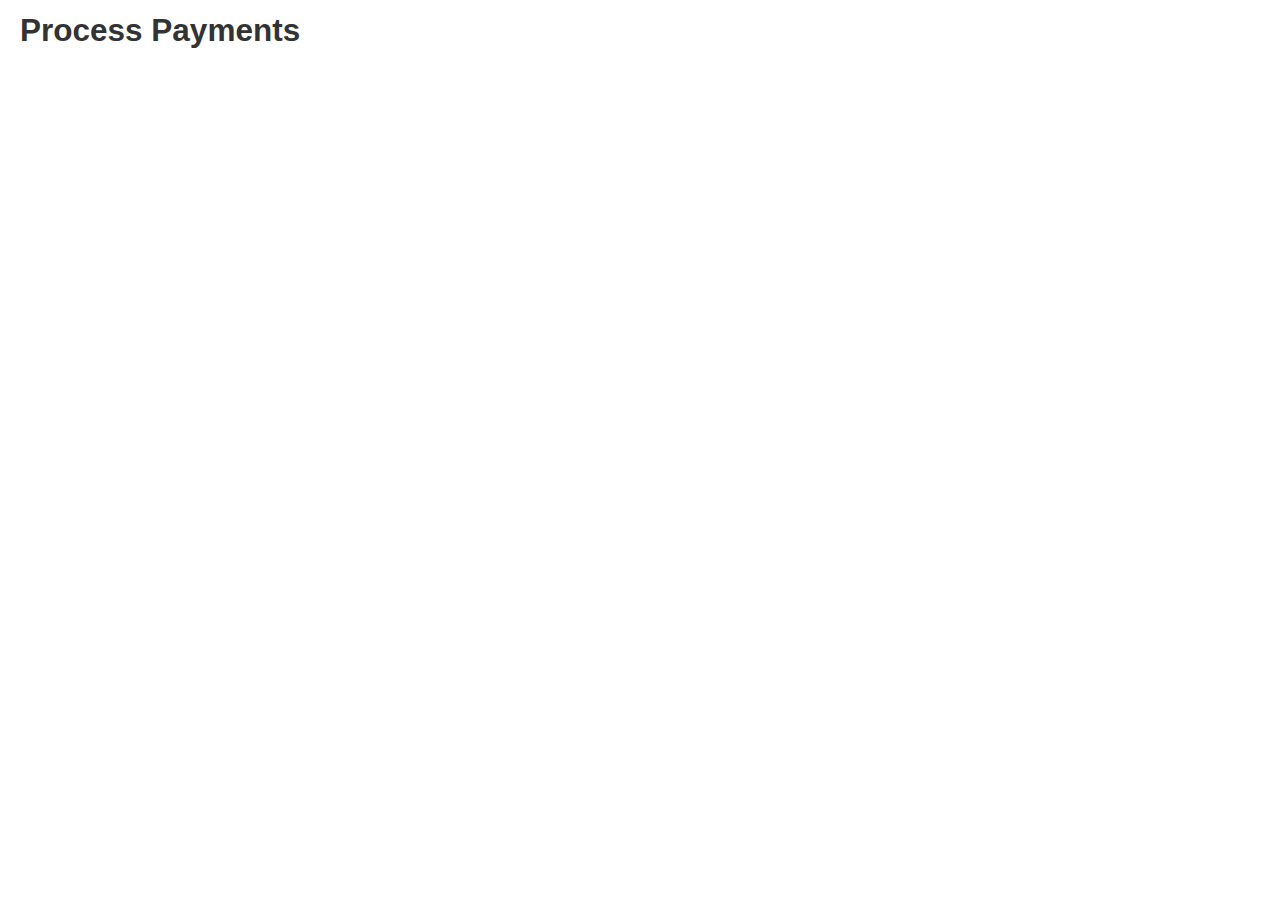
<file: privacy-policy/payments.html>
<!DOCTYPE html>
<html lang="en">
  <head>
    <meta charset="utf-8">
    <title>Privacy Policy</title>
    <meta name="viewport" content="width=device-width, initial-scale=1.0">
    <meta name="description" content="">
    <meta name="author" content="">


    <style type="text/css">
      body {
        padding: 0px;

      }
      .sidebar-nav {
        padding: 9px 0;
      }

      @media (max-width: 980px) {
        /* Enable use of floated navbar text */
        .navbar-text.pull-right {
          float: none;
          padding-left: 5px;
          padding-right: 5px;
        }
      }
    </style>

 <link href="css/bootstrap.min.css" rel="stylesheet" media="screen">
 <link href="css/bootstrap-responsive.css" rel="stylesheet">
 <link href="css/main.css" rel="stylesheet">
  </head>

  <body>

   

    <div class="container-fluid">
<div class="showMobile thickBottom">
<div class="goBack"><a href="index.html"><img width="60" src="img/arrow-back.png" /></a></div>
<div class="pageTitle">Process Payments</div>
<div class="clear"></div>
</div>
    
<div class="showDesktop">
<h2 class="bottomPad">Process Payments</h2>
</div>

<div class="padLeft padRight">












 
</div>

    </div><!--/.fluid-container-->


    <script src="js/jquery.min.js"></script> 
    <script src="js/bootstrap.min.js"></script>
	<script src="js/main.js"></script>

  </body>
</html>
</file>
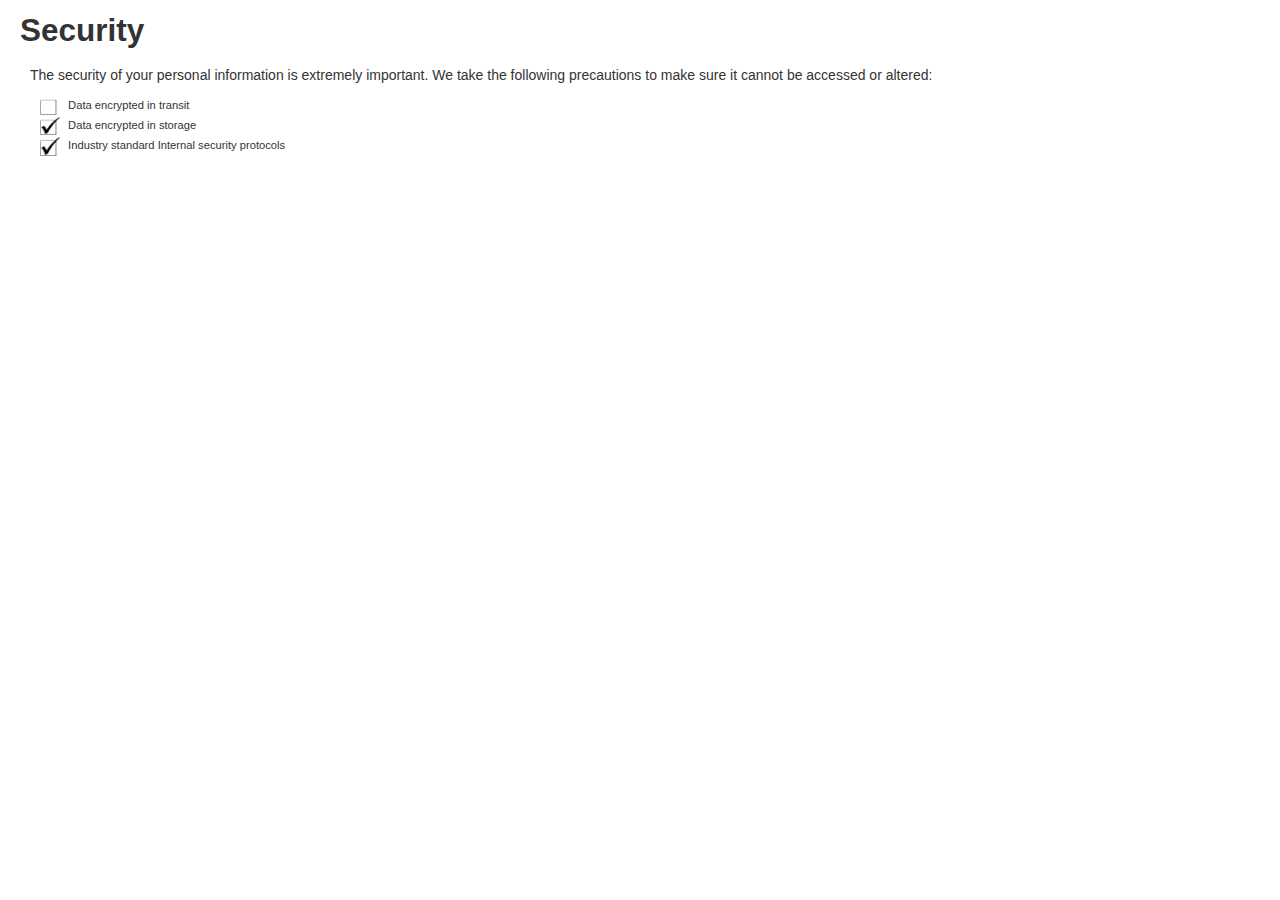
<file: privacy-policy/security.html>
<!DOCTYPE html>
<html lang="en">
  <head>
    <meta charset="utf-8">
    <title>Privacy Policy</title>
    <meta name="viewport" content="width=device-width, initial-scale=1.0">
    <meta name="description" content="">
    <meta name="author" content="">


    <style type="text/css">
      body {
        padding: 0px;

      }
      .sidebar-nav {
        padding: 9px 0;
      }

      @media (max-width: 980px) {
        /* Enable use of floated navbar text */
        .navbar-text.pull-right {
          float: none;
          padding-left: 5px;
          padding-right: 5px;
        }
      }
    </style>

 <link href="css/bootstrap.min.css" rel="stylesheet" media="screen">
 <link href="css/bootstrap-responsive.css" rel="stylesheet">
 <link href="css/main.css" rel="stylesheet">
  </head>

  <body>

   

    <div class="container-fluid">
<div class="showMobile thickBottom">
<div class="goBack"><a href="index.html"><img width="60" src="img/arrow-back.png" /></a></div>
<div class="pageTitle">Security</div>
<div class="clear"></div>
</div>
    
<div class="showDesktop">
<h2 class="bottomPad">Security	</h2>
</div>
<div class="padLeft padRight">
<p>The security of your personal information is extremely important. We take the following precautions to make sure it cannot be accessed or altered:
<div class="tick-list">
<div class="tick-item"><img src="img/tick-off.png"  width="20" /> Data encrypted in transit</div>
<div class="tick-item"><img src="img/tick-on.png"  width="20" /> Data encrypted in storage</div>
<div class="tick-item"><img src="img/tick-on.png"  width="20" /> Industry standard Internal security protocols </div>
</div>
</p>


</div>









 


    </div><!--/.fluid-container-->


    <script src="js/jquery.min.js"></script> 
    <script src="js/bootstrap.min.js"></script>
	<script src="js/main.js"></script>

  </body>
</html>
</file>
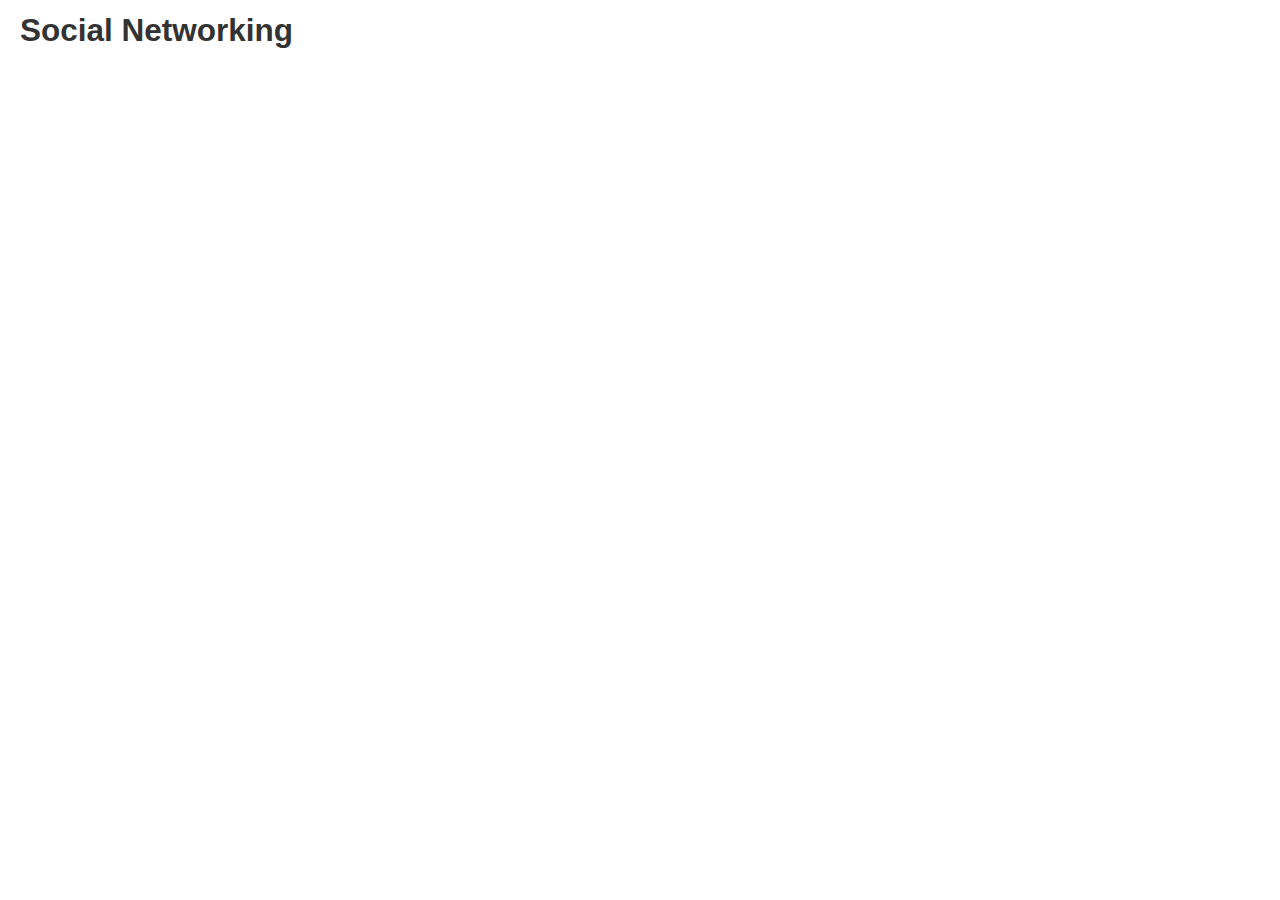
<file: privacy-policy/social-networking.html>
<!DOCTYPE html>
<html lang="en">
  <head>
    <meta charset="utf-8">
    <title>Privacy Policy</title>
    <meta name="viewport" content="width=device-width, initial-scale=1.0">
    <meta name="description" content="">
    <meta name="author" content="">


    <style type="text/css">
      body {
        padding: 0px;

      }
      .sidebar-nav {
        padding: 9px 0;
      }

      @media (max-width: 980px) {
        /* Enable use of floated navbar text */
        .navbar-text.pull-right {
          float: none;
          padding-left: 5px;
          padding-right: 5px;
        }
      }
    </style>

 <link href="css/bootstrap.min.css" rel="stylesheet" media="screen">
 <link href="css/bootstrap-responsive.css" rel="stylesheet">
 <link href="css/main.css" rel="stylesheet">
  </head>

  <body>

   

    <div class="container-fluid">
<div class="showMobile thickBottom">
<div class="goBack"><a href="index.html"><img width="60" src="img/arrow-back.png" /></a></div>
<div class="pageTitle">Social Networking</div>
<div class="clear"></div>
</div>
    
<div class="showDesktop">
<h2 class="bottomPad">Social Networking</h2>
</div>

<div class="padLeft padRight">











</div>
 


    </div><!--/.fluid-container-->


    <script src="js/jquery.min.js"></script> 
    <script src="js/bootstrap.min.js"></script>
	<script src="js/main.js"></script>

  </body>
</html>
</file>
<file: html/assets/css/ie8.css>
/*
	Read Only by HTML5 UP
	html5up.net | @n33co
	Free for personal and commercial use under the CCA 3.0 license (html5up.net/license)
*/

/* Basic */

	code,
	input[type="text"],
	input[type="password"],
	input[type="email"],
	select,
	textarea,
	.box,
	.image,
	.image img,
	input[type="submit"],
	input[type="reset"],
	input[type="button"],
	.button {
		position: relative;
		-ms-behavior: url("assets/js/ie/PIE.htc");
	}

/* Form */

	input[type="text"],
	input[type="password"],
	input[type="email"],
	select {
		line-height: 2.75em;
	}

	input[type="checkbox"],
	input[type="radio"] {
		-moz-appearance: normal;
		-webkit-appearance: normal;
		-ms-appearance: normal;
		appearance: normal;
	}

		input[type="checkbox"] + label,
		input[type="radio"] + label {
			padding: 0 0 0 1.5em;
		}

			input[type="checkbox"] + label:before,
			input[type="radio"] + label:before {
				display: none;
			}

/* Button */

	input[type="submit"].alt,
	input[type="reset"].alt,
	input[type="button"].alt,
	.button.alt {
		border: solid 2px #e4e4e4;
	}
</file>
<file: privacy-policy/css/main.css>
.leftBorder{
border-left:1px solid #ccc;
padding:2%;
min-height:650px !important;
}

.appSummary{
padding-bottom:10px;
border-bottom:1px solid #ccc;
padding-left:10px;
}

.appSummaryTitle{
font-size:17px;
font-weight:bold;
color:#000;
margin-top:5px;
}

.appSummaryCompany{
font-size:14px;
font-weight:bold;
}

.underline{
text-decoration:underline;
color:#000;
}


.noMarginLeft{
margin-left:0 !important;
}

.pageHeader{
border-bottom:1px solid #ccc;
text-align:center;
font-size:18px;
font-weight:bold;
padding-bottom:20px;
padding-top:10px;
}

.detailedPolicy{
border-bottom:1px solid #ccc;
padding-top:10px;
padding-bottom:10px;
padding-left:10px;
}

.clear{
clear:both;
}

.topPad{
margin-top:10px;
}

.data-collected{
background-color:#f4f4f4;
margin-top:10px;
}

.btn{
font-weight:bold;
 display: inline-block !important;
    vertical-align: middle !important;
}

.btn.disabled{
background-color:#EEEEEE !important;
opacity: 0.5 !important;
font-weight:normal;
}

.appIntro{
padding-left:10px;
padding-right:10px;
}

.noPad{
padding:0px !important;
}

.data-collected-body{
padding-top:10px;
padding-left:10px;
padding-bottom:10px;
}

.security{
padding:10px;
}

.data-collected-body .btn , .security .btn{
width:125px;
margin-top:5px;
min-height:40px;
}

.sub-section{
display:none;
}

.floatLeft{
float:left;
}

.floatRight{
float:right;
}

.rightPad{
margin-right:10px;
}

.goBack{
float:left;
width:40px;;
margin-top:10px;
margin-left:10px;
margin-bottom:10px

}

.pageTitle{
float:left;
width:80%;
text-align:center;
font-size:150%;
font-weight:bold;
margin-top:20px;
}

.thickBottom{
border-bottom:2px solid #ccc;
margin-bottom:20px;
}

.showMobile, showDesktop{
display:none;
}


.itemRow{
margin-bottom:10px;
margin-left:10px;
}

.itemActive{
width:20%;
float:left;
}

.itemName{
width:80%;
font-weight:bold;
margin-top:5px;
float:left;
}
 
.itemName a{
color:#000;
}

.itemName a:hover{
text-decoration:none !important;
}

.itemDetails{
display:none;
font-weight:normal;
}

.padLeft{
margin-left:10px;
}

.padRight{
margin-left:10px;
}

.dm-icon{
float:left;
width:25%;
}

.dm-icon-box{
float:left;
width:65px;
border:1px solid #ccc;
height:65px;
}

.dm-icon-name{
width:75px;
text-align:center;
margin-top:10px;
}

.dm-row{
margin-top:10px;
}


.social-icon{
float:left;
width:20%;
}

.social-icon-box{
float:left;
width:50px;
border:1px solid #ccc;
height:51px;
}

.social-icon-name{
width:55px;
text-align:center;
margin-top:10px;
font-size:85%;
line-height:1.3em;
}

.social-row{
margin-top:10px;
margin-bottom:10px;
}



.bottomPad{
margin-bottom:15px;
}

.tick-list{
margin-left:10px;
margin-top:10px;
}

.tick-item{
font-size:80%;
}

.tick-item img{
vertical-align:middle;
margin-right:5px;

}

.btnLink{
border:1px solid #ccc;
padding:5px;
display:block;
color:#000;
width:90%;
}

.btnLink a{
color:#000;
}


.appSummaryName a{
color:#000;

}

.contactOption{
border:1px solid #ccc;
padding:5px;
margin:5px;
}

.contactClose{
font-weight: bold;
    margin-left: 232px;
    margin-top: 1px;
    position: absolute;
    z-index: 1;
}

.contactClose a{
color:#000;
}

.contactOptions{
    display:none;

position:absolute;
border:1px solid #ccc;
padding:5px;
z-index:1;
-webkit-border-radius: 5px;
-moz-border-radius: 5px;
border-radius: 5px;
-webkit-box-shadow: 0px 0px 5px rgba(50, 50, 50, 0.75);
-moz-box-shadow:    0px 0px 5px rgba(50, 50, 50, 0.75);
box-shadow:         0px 0px 5px rgba(50, 50, 50, 0.75);
background-color:#FFF;
width:250px;
margin-left:20px;
margin-top:20px;
}

/* responsive */

@media (max-width: 768px) { 
.data-collected-body .btn , .security .btn{
width:122px;
}


body {
    padding-right: 0px !important;
    padding-left: 0px !important;
  }
</file>
<file: html/assets/css/main.css>
@import url("font-awesome.min.css");
@import url("http://fonts.googleapis.com/css?family=Lato:400,400italic,700,700italic|Source+Code+Pro:400");

/*
	Read Only by HTML5 UP
	html5up.net | @n33co
	Free for personal and commercial use under the CCA 3.0 license (html5up.net/license)
*/

/* Reset */

	html, body, div, span, applet, object, iframe, h1, h2, h3, h4, h5, h6, p, blockquote, pre, a, abbr, acronym, address, big, cite, code, del, dfn, em, img, ins, kbd, q, s, samp, small, strike, strong, sub, sup, tt, var, b, u, i, center, dl, dt, dd, ol, ul, li, fieldset, form, label, legend, table, caption, tbody, tfoot, thead, tr, th, td, article, aside, canvas, details, embed, figure, figcaption, footer, header, hgroup, menu, nav, output, ruby, section, summary, time, mark, audio, video {
		margin: 0;
		padding: 0;
		border: 0;
		font-size: 100%;
		font: inherit;
		vertical-align: baseline;
	}

	article, aside, details, figcaption, figure, footer, header, hgroup, menu, nav, section {
		display: block;
	}

	body {
		line-height: 1;
	}

	ol, ul {
		list-style: none;
	}

	blockquote, q {
		quotes: none;
	}

	blockquote:before, blockquote:after, q:before, q:after {
		content: '';
		content: none;
	}

	table {
		border-collapse: collapse;
		border-spacing: 0;
	}

	body {
		-webkit-text-size-adjust: none;
	}

/* Box Model */

	*, *:before, *:after {
		-moz-box-sizing: border-box;
		-webkit-box-sizing: border-box;
		box-sizing: border-box;
	}

/* Containers */

	.container {
		margin-left: auto;
		margin-right: auto;
	}

	.container.\31 25\25 {
		width: 100%;
		max-width: 56.25em;
		min-width: 45em;
	}

	.container.\37 5\25 {
		width: 33.75em;
	}

	.container.\35 0\25 {
		width: 22.5em;
	}

	.container.\32 5\25 {
		width: 11.25em;
	}

	.container {
		width: 45em;
	}

	@media screen and (max-width: 1680px) {

		.container.\31 25\25 {
			width: 100%;
			max-width: 56.25em;
			min-width: 45em;
		}

		.container.\37 5\25 {
			width: 33.75em;
		}

		.container.\35 0\25 {
			width: 22.5em;
		}

		.container.\32 5\25 {
			width: 11.25em;
		}

		.container {
			width: 45em;
		}

	}

	@media screen and (max-width: 1280px) {

		.container.\31 25\25 {
			width: 100%;
			max-width: 52.5em;
			min-width: 42em;
		}

		.container.\37 5\25 {
			width: 31.5em;
		}

		.container.\35 0\25 {
			width: 21em;
		}

		.container.\32 5\25 {
			width: 10.5em;
		}

		.container {
			width: 42em;
		}

	}

	@media screen and (max-width: 1024px) {

		.container.\31 25\25 {
			width: 100%;
			max-width: 106.25%;
			min-width: 85%;
		}

		.container.\37 5\25 {
			width: 63.75%;
		}

		.container.\35 0\25 {
			width: 42.5%;
		}

		.container.\32 5\25 {
			width: 21.25%;
		}

		.container {
			width: 85% !important;
		}

	}

	@media screen and (max-width: 736px) {

		.container.\31 25\25 {
			width: 100%;
			max-width: 112.5%;
			min-width: 90%;
		}

		.container.\37 5\25 {
			width: 67.5%;
		}

		.container.\35 0\25 {
			width: 45%;
		}

		.container.\32 5\25 {
			width: 22.5%;
		}

		.container {
			width: 90% !important;
		}

	}

	@media screen and (max-width: 480px) {

		.container.\31 25\25 {
			width: 100%;
			max-width: 112.5%;
			min-width: 90%;
		}

		.container.\37 5\25 {
			width: 67.5%;
		}

		.container.\35 0\25 {
			width: 45%;
		}

		.container.\32 5\25 {
			width: 22.5%;
		}

		.container {
			width: 90% !important;
		}

	}

/* Grid */

	.row {
		border-bottom: solid 1px transparent;
		-moz-box-sizing: border-box;
		-webkit-box-sizing: border-box;
		box-sizing: border-box;
	}

	.row > * {
		float: left;
		-moz-box-sizing: border-box;
		-webkit-box-sizing: border-box;
		box-sizing: border-box;
	}

	.row:after, .row:before {
		content: '';
		display: block;
		clear: both;
		height: 0;
	}

	.row.uniform > * > :first-child {
		margin-top: 0;
	}

	.row.uniform > * > :last-child {
		margin-bottom: 0;
	}

	.row.\30 \25 > * {
		padding: 0 0 0 0em;
	}

	.row.\30 \25 {
		margin: 0 0 -1px 0em;
	}

	.row.uniform.\30 \25 > * {
		padding: 0em 0 0 0em;
	}

	.row.uniform.\30 \25 {
		margin: 0em 0 -1px 0em;
	}

	.row > * {
		padding: 0 0 0 2em;
	}

	.row {
		margin: 0 0 -1px -2em;
	}

	.row.uniform > * {
		padding: 2em 0 0 2em;
	}

	.row.uniform {
		margin: -2em 0 -1px -2em;
	}

	.row.\32 00\25 > * {
		padding: 0 0 0 4em;
	}

	.row.\32 00\25 {
		margin: 0 0 -1px -4em;
	}

	.row.uniform.\32 00\25 > * {
		padding: 4em 0 0 4em;
	}

	.row.uniform.\32 00\25 {
		margin: -4em 0 -1px -4em;
	}

	.row.\31 50\25 > * {
		padding: 0 0 0 3em;
	}

	.row.\31 50\25 {
		margin: 0 0 -1px -3em;
	}

	.row.uniform.\31 50\25 > * {
		padding: 3em 0 0 3em;
	}

	.row.uniform.\31 50\25 {
		margin: -3em 0 -1px -3em;
	}

	.row.\35 0\25 > * {
		padding: 0 0 0 1em;
	}

	.row.\35 0\25 {
		margin: 0 0 -1px -1em;
	}

	.row.uniform.\35 0\25 > * {
		padding: 1em 0 0 1em;
	}

	.row.uniform.\35 0\25 {
		margin: -1em 0 -1px -1em;
	}

	.row.\32 5\25 > * {
		padding: 0 0 0 0.5em;
	}

	.row.\32 5\25 {
		margin: 0 0 -1px -0.5em;
	}

	.row.uniform.\32 5\25 > * {
		padding: 0.5em 0 0 0.5em;
	}

	.row.uniform.\32 5\25 {
		margin: -0.5em 0 -1px -0.5em;
	}

	.\31 2u, .\31 2u\24 {
		width: 100%;
		clear: none;
		margin-left: 0;
	}

	.\31 1u, .\31 1u\24 {
		width: 91.6666666667%;
		clear: none;
		margin-left: 0;
	}

	.\31 0u, .\31 0u\24 {
		width: 83.3333333333%;
		clear: none;
		margin-left: 0;
	}

	.\39 u, .\39 u\24 {
		width: 75%;
		clear: none;
		margin-left: 0;
	}

	.\38 u, .\38 u\24 {
		width: 66.6666666667%;
		clear: none;
		margin-left: 0;
	}

	.\37 u, .\37 u\24 {
		width: 58.3333333333%;
		clear: none;
		margin-left: 0;
	}

	.\36 u, .\36 u\24 {
		width: 50%;
		clear: none;
		margin-left: 0;
	}

	.\35 u, .\35 u\24 {
		width: 41.6666666667%;
		clear: none;
		margin-left: 0;
	}

	.\34 u, .\34 u\24 {
		width: 33.3333333333%;
		clear: none;
		margin-left: 0;
	}

	.\33 u, .\33 u\24 {
		width: 25%;
		clear: none;
		margin-left: 0;
	}

	.\32 u, .\32 u\24 {
		width: 16.6666666667%;
		clear: none;
		margin-left: 0;
	}

	.\31 u, .\31 u\24 {
		width: 8.3333333333%;
		clear: none;
		margin-left: 0;
	}

	.\31 2u\24 + *,
	.\31 1u\24 + *,
	.\31 0u\24 + *,
	.\39 u\24 + *,
	.\38 u\24 + *,
	.\37 u\24 + *,
	.\36 u\24 + *,
	.\35 u\24 + *,
	.\34 u\24 + *,
	.\33 u\24 + *,
	.\32 u\24 + *,
	.\31 u\24 + * {
		clear: left;
	}

	.\-11u {
		margin-left: 91.66667%;
	}

	.\-10u {
		margin-left: 83.33333%;
	}

	.\-9u {
		margin-left: 75%;
	}

	.\-8u {
		margin-left: 66.66667%;
	}

	.\-7u {
		margin-left: 58.33333%;
	}

	.\-6u {
		margin-left: 50%;
	}

	.\-5u {
		margin-left: 41.66667%;
	}

	.\-4u {
		margin-left: 33.33333%;
	}

	.\-3u {
		margin-left: 25%;
	}

	.\-2u {
		margin-left: 16.66667%;
	}

	.\-1u {
		margin-left: 8.33333%;
	}

	@media screen and (max-width: 1680px) {

		.row > * {
			padding: 0 0 0 2em;
		}

		.row {
			margin: 0 0 -1px -2em;
		}

		.row.uniform > * {
			padding: 2em 0 0 2em;
		}

		.row.uniform {
			margin: -2em 0 -1px -2em;
		}

		.row.\32 00\25 > * {
			padding: 0 0 0 4em;
		}

		.row.\32 00\25 {
			margin: 0 0 -1px -4em;
		}

		.row.uniform.\32 00\25 > * {
			padding: 4em 0 0 4em;
		}

		.row.uniform.\32 00\25 {
			margin: -4em 0 -1px -4em;
		}

		.row.\31 50\25 > * {
			padding: 0 0 0 3em;
		}

		.row.\31 50\25 {
			margin: 0 0 -1px -3em;
		}

		.row.uniform.\31 50\25 > * {
			padding: 3em 0 0 3em;
		}

		.row.uniform.\31 50\25 {
			margin: -3em 0 -1px -3em;
		}

		.row.\35 0\25 > * {
			padding: 0 0 0 1em;
		}

		.row.\35 0\25 {
			margin: 0 0 -1px -1em;
		}

		.row.uniform.\35 0\25 > * {
			padding: 1em 0 0 1em;
		}

		.row.uniform.\35 0\25 {
			margin: -1em 0 -1px -1em;
		}

		.row.\32 5\25 > * {
			padding: 0 0 0 0.5em;
		}

		.row.\32 5\25 {
			margin: 0 0 -1px -0.5em;
		}

		.row.uniform.\32 5\25 > * {
			padding: 0.5em 0 0 0.5em;
		}

		.row.uniform.\32 5\25 {
			margin: -0.5em 0 -1px -0.5em;
		}

		.\31 2u\28xlarge\29, .\31 2u\24\28xlarge\29 {
			width: 100%;
			clear: none;
			margin-left: 0;
		}

		.\31 1u\28xlarge\29, .\31 1u\24\28xlarge\29 {
			width: 91.6666666667%;
			clear: none;
			margin-left: 0;
		}

		.\31 0u\28xlarge\29, .\31 0u\24\28xlarge\29 {
			width: 83.3333333333%;
			clear: none;
			margin-left: 0;
		}

		.\39 u\28xlarge\29, .\39 u\24\28xlarge\29 {
			width: 75%;
			clear: none;
			margin-left: 0;
		}

		.\38 u\28xlarge\29, .\38 u\24\28xlarge\29 {
			width: 66.6666666667%;
			clear: none;
			margin-left: 0;
		}

		.\37 u\28xlarge\29, .\37 u\24\28xlarge\29 {
			width: 58.3333333333%;
			clear: none;
			margin-left: 0;
		}

		.\36 u\28xlarge\29, .\36 u\24\28xlarge\29 {
			width: 50%;
			clear: none;
			margin-left: 0;
		}

		.\35 u\28xlarge\29, .\35 u\24\28xlarge\29 {
			width: 41.6666666667%;
			clear: none;
			margin-left: 0;
		}

		.\34 u\28xlarge\29, .\34 u\24\28xlarge\29 {
			width: 33.3333333333%;
			clear: none;
			margin-left: 0;
		}

		.\33 u\28xlarge\29, .\33 u\24\28xlarge\29 {
			width: 25%;
			clear: none;
			margin-left: 0;
		}

		.\32 u\28xlarge\29, .\32 u\24\28xlarge\29 {
			width: 16.6666666667%;
			clear: none;
			margin-left: 0;
		}

		.\31 u\28xlarge\29, .\31 u\24\28xlarge\29 {
			width: 8.3333333333%;
			clear: none;
			margin-left: 0;
		}

		.\31 2u\24\28xlarge\29 + *,
		.\31 1u\24\28xlarge\29 + *,
		.\31 0u\24\28xlarge\29 + *,
		.\39 u\24\28xlarge\29 + *,
		.\38 u\24\28xlarge\29 + *,
		.\37 u\24\28xlarge\29 + *,
		.\36 u\24\28xlarge\29 + *,
		.\35 u\24\28xlarge\29 + *,
		.\34 u\24\28xlarge\29 + *,
		.\33 u\24\28xlarge\29 + *,
		.\32 u\24\28xlarge\29 + *,
		.\31 u\24\28xlarge\29 + * {
			clear: left;
		}

		.\-11u\28xlarge\29 {
			margin-left: 91.66667%;
		}

		.\-10u\28xlarge\29 {
			margin-left: 83.33333%;
		}

		.\-9u\28xlarge\29 {
			margin-left: 75%;
		}

		.\-8u\28xlarge\29 {
			margin-left: 66.66667%;
		}

		.\-7u\28xlarge\29 {
			margin-left: 58.33333%;
		}

		.\-6u\28xlarge\29 {
			margin-left: 50%;
		}

		.\-5u\28xlarge\29 {
			margin-left: 41.66667%;
		}

		.\-4u\28xlarge\29 {
			margin-left: 33.33333%;
		}

		.\-3u\28xlarge\29 {
			margin-left: 25%;
		}

		.\-2u\28xlarge\29 {
			margin-left: 16.66667%;
		}

		.\-1u\28xlarge\29 {
			margin-left: 8.33333%;
		}

	}

	@media screen and (max-width: 1280px) {

		.row > * {
			padding: 0 0 0 1.5em;
		}

		.row {
			margin: 0 0 -1px -1.5em;
		}

		.row.uniform > * {
			padding: 1.5em 0 0 1.5em;
		}

		.row.uniform {
			margin: -1.5em 0 -1px -1.5em;
		}

		.row.\32 00\25 > * {
			padding: 0 0 0 3em;
		}

		.row.\32 00\25 {
			margin: 0 0 -1px -3em;
		}

		.row.uniform.\32 00\25 > * {
			padding: 3em 0 0 3em;
		}

		.row.uniform.\32 00\25 {
			margin: -3em 0 -1px -3em;
		}

		.row.\31 50\25 > * {
			padding: 0 0 0 2.25em;
		}

		.row.\31 50\25 {
			margin: 0 0 -1px -2.25em;
		}

		.row.uniform.\31 50\25 > * {
			padding: 2.25em 0 0 2.25em;
		}

		.row.uniform.\31 50\25 {
			margin: -2.25em 0 -1px -2.25em;
		}

		.row.\35 0\25 > * {
			padding: 0 0 0 0.75em;
		}

		.row.\35 0\25 {
			margin: 0 0 -1px -0.75em;
		}

		.row.uniform.\35 0\25 > * {
			padding: 0.75em 0 0 0.75em;
		}

		.row.uniform.\35 0\25 {
			margin: -0.75em 0 -1px -0.75em;
		}

		.row.\32 5\25 > * {
			padding: 0 0 0 0.375em;
		}

		.row.\32 5\25 {
			margin: 0 0 -1px -0.375em;
		}

		.row.uniform.\32 5\25 > * {
			padding: 0.375em 0 0 0.375em;
		}

		.row.uniform.\32 5\25 {
			margin: -0.375em 0 -1px -0.375em;
		}

		.\31 2u\28large\29, .\31 2u\24\28large\29 {
			width: 100%;
			clear: none;
			margin-left: 0;
		}

		.\31 1u\28large\29, .\31 1u\24\28large\29 {
			width: 91.6666666667%;
			clear: none;
			margin-left: 0;
		}

		.\31 0u\28large\29, .\31 0u\24\28large\29 {
			width: 83.3333333333%;
			clear: none;
			margin-left: 0;
		}

		.\39 u\28large\29, .\39 u\24\28large\29 {
			width: 75%;
			clear: none;
			margin-left: 0;
		}

		.\38 u\28large\29, .\38 u\24\28large\29 {
			width: 66.6666666667%;
			clear: none;
			margin-left: 0;
		}

		.\37 u\28large\29, .\37 u\24\28large\29 {
			width: 58.3333333333%;
			clear: none;
			margin-left: 0;
		}

		.\36 u\28large\29, .\36 u\24\28large\29 {
			width: 50%;
			clear: none;
			margin-left: 0;
		}

		.\35 u\28large\29, .\35 u\24\28large\29 {
			width: 41.6666666667%;
			clear: none;
			margin-left: 0;
		}

		.\34 u\28large\29, .\34 u\24\28large\29 {
			width: 33.3333333333%;
			clear: none;
			margin-left: 0;
		}

		.\33 u\28large\29, .\33 u\24\28large\29 {
			width: 25%;
			clear: none;
			margin-left: 0;
		}

		.\32 u\28large\29, .\32 u\24\28large\29 {
			width: 16.6666666667%;
			clear: none;
			margin-left: 0;
		}

		.\31 u\28large\29, .\31 u\24\28large\29 {
			width: 8.3333333333%;
			clear: none;
			margin-left: 0;
		}

		.\31 2u\24\28large\29 + *,
		.\31 1u\24\28large\29 + *,
		.\31 0u\24\28large\29 + *,
		.\39 u\24\28large\29 + *,
		.\38 u\24\28large\29 + *,
		.\37 u\24\28large\29 + *,
		.\36 u\24\28large\29 + *,
		.\35 u\24\28large\29 + *,
		.\34 u\24\28large\29 + *,
		.\33 u\24\28large\29 + *,
		.\32 u\24\28large\29 + *,
		.\31 u\24\28large\29 + * {
			clear: left;
		}

		.\-11u\28large\29 {
			margin-left: 91.66667%;
		}

		.\-10u\28large\29 {
			margin-left: 83.33333%;
		}

		.\-9u\28large\29 {
			margin-left: 75%;
		}

		.\-8u\28large\29 {
			margin-left: 66.66667%;
		}

		.\-7u\28large\29 {
			margin-left: 58.33333%;
		}

		.\-6u\28large\29 {
			margin-left: 50%;
		}

		.\-5u\28large\29 {
			margin-left: 41.66667%;
		}

		.\-4u\28large\29 {
			margin-left: 33.33333%;
		}

		.\-3u\28large\29 {
			margin-left: 25%;
		}

		.\-2u\28large\29 {
			margin-left: 16.66667%;
		}

		.\-1u\28large\29 {
			margin-left: 8.33333%;
		}

	}

	@media screen and (max-width: 1024px) {

		.row > * {
			padding: 0 0 0 1.5em;
		}

		.row {
			margin: 0 0 -1px -1.5em;
		}

		.row.uniform > * {
			padding: 1.5em 0 0 1.5em;
		}

		.row.uniform {
			margin: -1.5em 0 -1px -1.5em;
		}

		.row.\32 00\25 > * {
			padding: 0 0 0 3em;
		}

		.row.\32 00\25 {
			margin: 0 0 -1px -3em;
		}

		.row.uniform.\32 00\25 > * {
			padding: 3em 0 0 3em;
		}

		.row.uniform.\32 00\25 {
			margin: -3em 0 -1px -3em;
		}

		.row.\31 50\25 > * {
			padding: 0 0 0 2.25em;
		}

		.row.\31 50\25 {
			margin: 0 0 -1px -2.25em;
		}

		.row.uniform.\31 50\25 > * {
			padding: 2.25em 0 0 2.25em;
		}

		.row.uniform.\31 50\25 {
			margin: -2.25em 0 -1px -2.25em;
		}

		.row.\35 0\25 > * {
			padding: 0 0 0 0.75em;
		}

		.row.\35 0\25 {
			margin: 0 0 -1px -0.75em;
		}

		.row.uniform.\35 0\25 > * {
			padding: 0.75em 0 0 0.75em;
		}

		.row.uniform.\35 0\25 {
			margin: -0.75em 0 -1px -0.75em;
		}

		.row.\32 5\25 > * {
			padding: 0 0 0 0.375em;
		}

		.row.\32 5\25 {
			margin: 0 0 -1px -0.375em;
		}

		.row.uniform.\32 5\25 > * {
			padding: 0.375em 0 0 0.375em;
		}

		.row.uniform.\32 5\25 {
			margin: -0.375em 0 -1px -0.375em;
		}

		.\31 2u\28medium\29, .\31 2u\24\28medium\29 {
			width: 100%;
			clear: none;
			margin-left: 0;
		}

		.\31 1u\28medium\29, .\31 1u\24\28medium\29 {
			width: 91.6666666667%;
			clear: none;
			margin-left: 0;
		}

		.\31 0u\28medium\29, .\31 0u\24\28medium\29 {
			width: 83.3333333333%;
			clear: none;
			margin-left: 0;
		}

		.\39 u\28medium\29, .\39 u\24\28medium\29 {
			width: 75%;
			clear: none;
			margin-left: 0;
		}

		.\38 u\28medium\29, .\38 u\24\28medium\29 {
			width: 66.6666666667%;
			clear: none;
			margin-left: 0;
		}

		.\37 u\28medium\29, .\37 u\24\28medium\29 {
			width: 58.3333333333%;
			clear: none;
			margin-left: 0;
		}

		.\36 u\28medium\29, .\36 u\24\28medium\29 {
			width: 50%;
			clear: none;
			margin-left: 0;
		}

		.\35 u\28medium\29, .\35 u\24\28medium\29 {
			width: 41.6666666667%;
			clear: none;
			margin-left: 0;
		}

		.\34 u\28medium\29, .\34 u\24\28medium\29 {
			width: 33.3333333333%;
			clear: none;
			margin-left: 0;
		}

		.\33 u\28medium\29, .\33 u\24\28medium\29 {
			width: 25%;
			clear: none;
			margin-left: 0;
		}

		.\32 u\28medium\29, .\32 u\24\28medium\29 {
			width: 16.6666666667%;
			clear: none;
			margin-left: 0;
		}

		.\31 u\28medium\29, .\31 u\24\28medium\29 {
			width: 8.3333333333%;
			clear: none;
			margin-left: 0;
		}

		.\31 2u\24\28medium\29 + *,
		.\31 1u\24\28medium\29 + *,
		.\31 0u\24\28medium\29 + *,
		.\39 u\24\28medium\29 + *,
		.\38 u\24\28medium\29 + *,
		.\37 u\24\28medium\29 + *,
		.\36 u\24\28medium\29 + *,
		.\35 u\24\28medium\29 + *,
		.\34 u\24\28medium\29 + *,
		.\33 u\24\28medium\29 + *,
		.\32 u\24\28medium\29 + *,
		.\31 u\24\28medium\29 + * {
			clear: left;
		}

		.\-11u\28medium\29 {
			margin-left: 91.66667%;
		}

		.\-10u\28medium\29 {
			margin-left: 83.33333%;
		}

		.\-9u\28medium\29 {
			margin-left: 75%;
		}

		.\-8u\28medium\29 {
			margin-left: 66.66667%;
		}

		.\-7u\28medium\29 {
			margin-left: 58.33333%;
		}

		.\-6u\28medium\29 {
			margin-left: 50%;
		}

		.\-5u\28medium\29 {
			margin-left: 41.66667%;
		}

		.\-4u\28medium\29 {
			margin-left: 33.33333%;
		}

		.\-3u\28medium\29 {
			margin-left: 25%;
		}

		.\-2u\28medium\29 {
			margin-left: 16.66667%;
		}

		.\-1u\28medium\29 {
			margin-left: 8.33333%;
		}

	}

	@media screen and (max-width: 736px) {

		.row > * {
			padding: 0 0 0 1.25em;
		}

		.row {
			margin: 0 0 -1px -1.25em;
		}

		.row.uniform > * {
			padding: 1.25em 0 0 1.25em;
		}

		.row.uniform {
			margin: -1.25em 0 -1px -1.25em;
		}

		.row.\32 00\25 > * {
			padding: 0 0 0 2.5em;
		}

		.row.\32 00\25 {
			margin: 0 0 -1px -2.5em;
		}

		.row.uniform.\32 00\25 > * {
			padding: 2.5em 0 0 2.5em;
		}

		.row.uniform.\32 00\25 {
			margin: -2.5em 0 -1px -2.5em;
		}

		.row.\31 50\25 > * {
			padding: 0 0 0 1.875em;
		}

		.row.\31 50\25 {
			margin: 0 0 -1px -1.875em;
		}

		.row.uniform.\31 50\25 > * {
			padding: 1.875em 0 0 1.875em;
		}

		.row.uniform.\31 50\25 {
			margin: -1.875em 0 -1px -1.875em;
		}

		.row.\35 0\25 > * {
			padding: 0 0 0 0.625em;
		}

		.row.\35 0\25 {
			margin: 0 0 -1px -0.625em;
		}

		.row.uniform.\35 0\25 > * {
			padding: 0.625em 0 0 0.625em;
		}

		.row.uniform.\35 0\25 {
			margin: -0.625em 0 -1px -0.625em;
		}

		.row.\32 5\25 > * {
			padding: 0 0 0 0.3125em;
		}

		.row.\32 5\25 {
			margin: 0 0 -1px -0.3125em;
		}

		.row.uniform.\32 5\25 > * {
			padding: 0.3125em 0 0 0.3125em;
		}

		.row.uniform.\32 5\25 {
			margin: -0.3125em 0 -1px -0.3125em;
		}

		.\31 2u\28small\29, .\31 2u\24\28small\29 {
			width: 100%;
			clear: none;
			margin-left: 0;
		}

		.\31 1u\28small\29, .\31 1u\24\28small\29 {
			width: 91.6666666667%;
			clear: none;
			margin-left: 0;
		}

		.\31 0u\28small\29, .\31 0u\24\28small\29 {
			width: 83.3333333333%;
			clear: none;
			margin-left: 0;
		}

		.\39 u\28small\29, .\39 u\24\28small\29 {
			width: 75%;
			clear: none;
			margin-left: 0;
		}

		.\38 u\28small\29, .\38 u\24\28small\29 {
			width: 66.6666666667%;
			clear: none;
			margin-left: 0;
		}

		.\37 u\28small\29, .\37 u\24\28small\29 {
			width: 58.3333333333%;
			clear: none;
			margin-left: 0;
		}

		.\36 u\28small\29, .\36 u\24\28small\29 {
			width: 50%;
			clear: none;
			margin-left: 0;
		}

		.\35 u\28small\29, .\35 u\24\28small\29 {
			width: 41.6666666667%;
			clear: none;
			margin-left: 0;
		}

		.\34 u\28small\29, .\34 u\24\28small\29 {
			width: 33.3333333333%;
			clear: none;
			margin-left: 0;
		}

		.\33 u\28small\29, .\33 u\24\28small\29 {
			width: 25%;
			clear: none;
			margin-left: 0;
		}

		.\32 u\28small\29, .\32 u\24\28small\29 {
			width: 16.6666666667%;
			clear: none;
			margin-left: 0;
		}

		.\31 u\28small\29, .\31 u\24\28small\29 {
			width: 8.3333333333%;
			clear: none;
			margin-left: 0;
		}

		.\31 2u\24\28small\29 + *,
		.\31 1u\24\28small\29 + *,
		.\31 0u\24\28small\29 + *,
		.\39 u\24\28small\29 + *,
		.\38 u\24\28small\29 + *,
		.\37 u\24\28small\29 + *,
		.\36 u\24\28small\29 + *,
		.\35 u\24\28small\29 + *,
		.\34 u\24\28small\29 + *,
		.\33 u\24\28small\29 + *,
		.\32 u\24\28small\29 + *,
		.\31 u\24\28small\29 + * {
			clear: left;
		}

		.\-11u\28small\29 {
			margin-left: 91.66667%;
		}

		.\-10u\28small\29 {
			margin-left: 83.33333%;
		}

		.\-9u\28small\29 {
			margin-left: 75%;
		}

		.\-8u\28small\29 {
			margin-left: 66.66667%;
		}

		.\-7u\28small\29 {
			margin-left: 58.33333%;
		}

		.\-6u\28small\29 {
			margin-left: 50%;
		}

		.\-5u\28small\29 {
			margin-left: 41.66667%;
		}

		.\-4u\28small\29 {
			margin-left: 33.33333%;
		}

		.\-3u\28small\29 {
			margin-left: 25%;
		}

		.\-2u\28small\29 {
			margin-left: 16.66667%;
		}

		.\-1u\28small\29 {
			margin-left: 8.33333%;
		}

	}

	@media screen and (max-width: 480px) {

		.row > * {
			padding: 0 0 0 1.25em;
		}

		.row {
			margin: 0 0 -1px -1.25em;
		}

		.row.uniform > * {
			padding: 1.25em 0 0 1.25em;
		}

		.row.uniform {
			margin: -1.25em 0 -1px -1.25em;
		}

		.row.\32 00\25 > * {
			padding: 0 0 0 2.5em;
		}

		.row.\32 00\25 {
			margin: 0 0 -1px -2.5em;
		}

		.row.uniform.\32 00\25 > * {
			padding: 2.5em 0 0 2.5em;
		}

		.row.uniform.\32 00\25 {
			margin: -2.5em 0 -1px -2.5em;
		}

		.row.\31 50\25 > * {
			padding: 0 0 0 1.875em;
		}

		.row.\31 50\25 {
			margin: 0 0 -1px -1.875em;
		}

		.row.uniform.\31 50\25 > * {
			padding: 1.875em 0 0 1.875em;
		}

		.row.uniform.\31 50\25 {
			margin: -1.875em 0 -1px -1.875em;
		}

		.row.\35 0\25 > * {
			padding: 0 0 0 0.625em;
		}

		.row.\35 0\25 {
			margin: 0 0 -1px -0.625em;
		}

		.row.uniform.\35 0\25 > * {
			padding: 0.625em 0 0 0.625em;
		}

		.row.uniform.\35 0\25 {
			margin: -0.625em 0 -1px -0.625em;
		}

		.row.\32 5\25 > * {
			padding: 0 0 0 0.3125em;
		}

		.row.\32 5\25 {
			margin: 0 0 -1px -0.3125em;
		}

		.row.uniform.\32 5\25 > * {
			padding: 0.3125em 0 0 0.3125em;
		}

		.row.uniform.\32 5\25 {
			margin: -0.3125em 0 -1px -0.3125em;
		}

		.\31 2u\28xsmall\29, .\31 2u\24\28xsmall\29 {
			width: 100%;
			clear: none;
			margin-left: 0;
		}

		.\31 1u\28xsmall\29, .\31 1u\24\28xsmall\29 {
			width: 91.6666666667%;
			clear: none;
			margin-left: 0;
		}

		.\31 0u\28xsmall\29, .\31 0u\24\28xsmall\29 {
			width: 83.3333333333%;
			clear: none;
			margin-left: 0;
		}

		.\39 u\28xsmall\29, .\39 u\24\28xsmall\29 {
			width: 75%;
			clear: none;
			margin-left: 0;
		}

		.\38 u\28xsmall\29, .\38 u\24\28xsmall\29 {
			width: 66.6666666667%;
			clear: none;
			margin-left: 0;
		}

		.\37 u\28xsmall\29, .\37 u\24\28xsmall\29 {
			width: 58.3333333333%;
			clear: none;
			margin-left: 0;
		}

		.\36 u\28xsmall\29, .\36 u\24\28xsmall\29 {
			width: 50%;
			clear: none;
			margin-left: 0;
		}

		.\35 u\28xsmall\29, .\35 u\24\28xsmall\29 {
			width: 41.6666666667%;
			clear: none;
			margin-left: 0;
		}

		.\34 u\28xsmall\29, .\34 u\24\28xsmall\29 {
			width: 33.3333333333%;
			clear: none;
			margin-left: 0;
		}

		.\33 u\28xsmall\29, .\33 u\24\28xsmall\29 {
			width: 25%;
			clear: none;
			margin-left: 0;
		}

		.\32 u\28xsmall\29, .\32 u\24\28xsmall\29 {
			width: 16.6666666667%;
			clear: none;
			margin-left: 0;
		}

		.\31 u\28xsmall\29, .\31 u\24\28xsmall\29 {
			width: 8.3333333333%;
			clear: none;
			margin-left: 0;
		}

		.\31 2u\24\28xsmall\29 + *,
		.\31 1u\24\28xsmall\29 + *,
		.\31 0u\24\28xsmall\29 + *,
		.\39 u\24\28xsmall\29 + *,
		.\38 u\24\28xsmall\29 + *,
		.\37 u\24\28xsmall\29 + *,
		.\36 u\24\28xsmall\29 + *,
		.\35 u\24\28xsmall\29 + *,
		.\34 u\24\28xsmall\29 + *,
		.\33 u\24\28xsmall\29 + *,
		.\32 u\24\28xsmall\29 + *,
		.\31 u\24\28xsmall\29 + * {
			clear: left;
		}

		.\-11u\28xsmall\29 {
			margin-left: 91.66667%;
		}

		.\-10u\28xsmall\29 {
			margin-left: 83.33333%;
		}

		.\-9u\28xsmall\29 {
			margin-left: 75%;
		}

		.\-8u\28xsmall\29 {
			margin-left: 66.66667%;
		}

		.\-7u\28xsmall\29 {
			margin-left: 58.33333%;
		}

		.\-6u\28xsmall\29 {
			margin-left: 50%;
		}

		.\-5u\28xsmall\29 {
			margin-left: 41.66667%;
		}

		.\-4u\28xsmall\29 {
			margin-left: 33.33333%;
		}

		.\-3u\28xsmall\29 {
			margin-left: 25%;
		}

		.\-2u\28xsmall\29 {
			margin-left: 16.66667%;
		}

		.\-1u\28xsmall\29 {
			margin-left: 8.33333%;
		}

	}

/* Basic */

	body {
		background: #fff;
	}

	body, input, select, textarea {
		color: #888;
		font-family: "Lato", sans-serif;
		font-size: 16pt;
		font-weight: 400;
		line-height: 1.75em;
	}

	a {
		-moz-transition: color 0.2s ease-in-out, border-color 0.2s ease-in-out;
		-webkit-transition: color 0.2s ease-in-out, border-color 0.2s ease-in-out;
		-ms-transition: color 0.2s ease-in-out, border-color 0.2s ease-in-out;
		transition: color 0.2s ease-in-out, border-color 0.2s ease-in-out;
		border-bottom: solid 1px #e4e4e4;
		color: inherit;
		text-decoration: none;
	}

		a:hover {
			border-bottom-color: transparent;
			color: #4acaa8 !important;
		}

	strong, b {
		color: #777;
		font-weight: 700;
	}

	em, i {
		font-style: italic;
	}

	p {
		margin: 0 0 2.25em 0;
	}

	h1, h2, h3, h4, h5, h6 {
		color: #777;
		font-weight: 700;
		line-height: 1em;
		margin: 0 0 0.5625em 0;
	}

		h1 a, h2 a, h3 a, h4 a, h5 a, h6 a {
			border: 0;
			color: inherit;
			text-decoration: none;
		}

	h2 {
		font-size: 2em;
		line-height: 1.5em;
	}

	h3 {
		font-size: 1.75em;
		line-height: 1.5em;
	}

	h4 {
		font-size: 1.25em;
		line-height: 1.5em;
	}

	h5 {
		font-size: 0.9em;
		line-height: 1.5em;
	}

	h6 {
		font-size: 0.7em;
		line-height: 1.5em;
	}

	sub {
		font-size: 0.8em;
		position: relative;
		top: 0.5em;
	}

	sup {
		font-size: 0.8em;
		position: relative;
		top: -0.5em;
	}

	hr {
		border: 0;
		border-bottom: solid 2px #f4f4f4;
		margin: 2.25em 0;
	}

		hr.major {
			margin: 3.375em 0;
		}

	blockquote {
		border-left: solid 8px #e4e4e4;
		font-style: italic;
		margin: 0 0 2.25em 0;
		padding: 0.5em 0 0.5em 2em;
	}

	code {
		background: #555;
		border-radius: 5px;
		color: #fff;
		font-family: "Source Code Pro", monospace;
		font-size: 0.9em;
		margin: 0 0.25em;
		padding: 0.25em 0.65em;
	}

	pre {
		font-family: "Source Code Pro", monospace;
		font-size: 0.9em;
		margin: 0 0 2.25em 0;
	}

		pre code {
			-webkit-overflow-scrolling: touch;
			display: block;
			line-height: 1.5em;
			overflow-x: auto;
			padding: 1em 1.5em;
		}

	.align-left {
		text-align: left;
	}

	.align-center {
		text-align: center;
	}

	.align-right {
		text-align: right;
	}

/* Section/Article */

	section.special, article.special {
		text-align: center;
	}

	header p {
		color: #1a237e;
		position: relative;
		margin: 0 0 1.6875em 0;
	}

	header h2 + p {
		font-size: 1.25em;
		margin-top: -0.5em;
		line-height: 1.5em;
	}

	header h3 + p {
		font-size: 1.1em;
		margin-top: -0.35em;
		line-height: 1.5em;
	}

	header h4 + p,
	header h5 + p,
	header h6 + p {
		font-size: 0.9em;
		margin-top: -0.25em;
		line-height: 1.5em;
	}

	header.major h2 {
		color: #283593;
		font-size: 3.5em;
	}

		header.major h2 + p {
			color: #777;
			font-size: 1.75em;
			font-weight: 700;
			margin-top: -0.75em;
		}

/* Form */

	form {
		margin: 0 0 2.25em 0;
	}

	label {
		color: #777;
		display: block;
		font-size: 0.9em;
		font-weight: 700;
		margin: 0 0 1.125em 0;
	}

	input::-moz-focus-inner {
		border: 0;
		padding: 0;
	}

	input[type="text"],
	input[type="password"],
	input[type="email"],
	select,
	textarea {
		-moz-appearance: none;
		-webkit-appearance: none;
		-ms-appearance: none;
		appearance: none;
		border-radius: 5px;
		border: none;
		border: solid 2px #e4e4e4;
		color: inherit;
		display: block;
		outline: 0;
		padding: 0 1em;
		text-decoration: none;
		width: 100%;
	}

		input[type="text"]:invalid,
		input[type="password"]:invalid,
		input[type="email"]:invalid,
		select:invalid,
		textarea:invalid {
			box-shadow: none;
		}

		input[type="text"]:focus,
		input[type="password"]:focus,
		input[type="email"]:focus,
		select:focus,
		textarea:focus {
			border-color: #4acaa8;
		}

	.select-wrapper {
		text-decoration: none;
		display: block;
		position: relative;
	}

		.select-wrapper:before {
			-moz-osx-font-smoothing: grayscale;
			-webkit-font-smoothing: antialiased;
			font-family: FontAwesome;
			font-style: normal;
			font-weight: normal;
			text-transform: none !important;
		}

		.select-wrapper:before {
			color: #e4e4e4;
			content: '\f078';
			display: block;
			height: 2.75em;
			line-height: 2.75em;
			pointer-events: none;
			position: absolute;
			right: 0;
			text-align: center;
			top: 0;
			width: 2.75em;
		}

		.select-wrapper select::-ms-expand {
			display: none;
		}

	input[type="text"],
	input[type="password"],
	input[type="email"],
	select {
		height: 2.75em;
	}

	textarea {
		padding: 0.75em 1em;
	}

	input[type="checkbox"],
	input[type="radio"] {
		-moz-appearance: none;
		-webkit-appearance: none;
		-ms-appearance: none;
		appearance: none;
		display: block;
		float: left;
		margin-right: -2em;
		opacity: 0;
		width: 1em;
		z-index: -1;
	}

		input[type="checkbox"] + label,
		input[type="radio"] + label {
			text-decoration: none;
			color: #888;
			cursor: pointer;
			display: inline-block;
			font-size: 1em;
			font-weight: 400;
			padding-left: 2.4em;
			padding-right: 0.75em;
			position: relative;
		}

			input[type="checkbox"] + label:before,
			input[type="radio"] + label:before {
				-moz-osx-font-smoothing: grayscale;
				-webkit-font-smoothing: antialiased;
				font-family: FontAwesome;
				font-style: normal;
				font-weight: normal;
				text-transform: none !important;
			}

			input[type="checkbox"] + label:before,
			input[type="radio"] + label:before {
				background: #fafafa;
				border-radius: 5px;
				border: solid 2px #e4e4e4;
				content: '';
				display: inline-block;
				height: 1.65em;
				left: 0;
				line-height: 1.58125em;
				position: absolute;
				text-align: center;
				top: 0;
				width: 1.65em;
			}

		input[type="checkbox"]:checked + label:before,
		input[type="radio"]:checked + label:before {
			background: #989898;
			border-color: #989898;
			color: #ffffff;
			content: '\f00c';
		}

		input[type="checkbox"]:focus + label:before,
		input[type="radio"]:focus + label:before {
			border-color: #4acaa8;
		}

	input[type="checkbox"] + label:before {
		border-radius: 5px;
	}

	input[type="radio"] + label:before {
		border-radius: 100%;
	}

	::-webkit-input-placeholder {
		color: #aaa !important;
		font-style: italic;
		opacity: 1.0;
	}

	:-moz-placeholder {
		color: #aaa !important;
		font-style: italic;
		opacity: 1.0;
	}

	::-moz-placeholder {
		color: #aaa !important;
		font-style: italic;
		opacity: 1.0;
	}

	:-ms-input-placeholder {
		color: #aaa !important;
		font-style: italic;
		opacity: 1.0;
	}

	.formerize-placeholder {
		color: #aaa !important;
		font-style: italic;
		opacity: 1.0;
	}

/* Box */

	.box {
		border-radius: 5px;
		border: solid 2px #e4e4e4;
		margin-bottom: 2.25em;
		padding: 1.5em;
	}

		.box > :last-child,
		.box > :last-child > :last-child,
		.box > :last-child > :last-child > :last-child {
			margin-bottom: 0;
		}

		.box.alt {
			border: 0;
			border-radius: 0;
			padding: 0;
		}

/* Icon */

	.icon {
		text-decoration: none;
		border-bottom: none;
		position: relative;
	}

		.icon:before {
			-moz-osx-font-smoothing: grayscale;
			-webkit-font-smoothing: antialiased;
			font-family: FontAwesome;
			font-style: normal;
			font-weight: normal;
			text-transform: none !important;
		}

		.icon > .label {
			display: none;
		}

/* Image */

	.image {
		border-radius: 5px;
		border: 0;
		display: inline-block;
		position: relative;
	}

		.image img {
			border-radius: 5px;
			display: block;
		}

		.image.left {
			float: left;
			margin: 0 2.5em 2em 0;
			top: 0.25em;
		}

		.image.right {
			float: right;
			margin: 0 0 2em 2.5em;
			top: 0.25em;
		}

		.image.fit {
			display: block;
			margin: 0 0 2.25em 0;
			width: 100%;
		}

			.image.fit img {
				display: block;
				width: 100%;
			}

		.image.avatar {
			border-radius: 100%;
			overflow: hidden;
		}

			.image.avatar img {
				border-radius: 100%;
				display: block;
				width: 100%;
			}

/* List */

	ol {
		list-style: decimal;
		margin: 0 0 2.25em 0;
		padding-left: 1.25em;
	}

		ol li {
			padding-left: 0.25em;
		}

	ul {
		list-style: disc;
		margin: 0 0 2.25em 0;
		padding-left: 1em;
	}

		ul li {
			padding-left: 0.5em;
		}

		ul.alt {
			list-style: none;
			padding-left: 0;
		}

			ul.alt li {
				border-top: solid 2px #f4f4f4;
				padding: 0.5em 0;
			}

				ul.alt li:first-child {
					border-top: 0;
					padding-top: 0;
				}

		ul.feature-icons {
			list-style: none;
			padding-left: 0;
		}

			ul.feature-icons li {
				text-decoration: none;
				display: inline-block;
				margin: 0 0 1.6875em 0;
				padding: 0.35em 0 0 3.5em;
				position: relative;
				vertical-align: top;
				width: 48%;
			}

				ul.feature-icons li:before {
					-moz-osx-font-smoothing: grayscale;
					-webkit-font-smoothing: antialiased;
					font-family: FontAwesome;
					font-style: normal;
					font-weight: normal;
					text-transform: none !important;
				}

				ul.feature-icons li:before {
					background: #4acaa8;
					border-radius: 100%;
					color: #ffffff;
					display: block;
					height: 2.5em;
					left: 0;
					line-height: 2.5em;
					position: absolute;
					text-align: center;
					top: 0;
					width: 2.5em;
				}

		ul.icons {
			cursor: default;
			list-style: none;
			padding-left: 0;
		}

			ul.icons li {
				display: inline-block;
				padding: 0 1em 0 0;
			}

				ul.icons li:last-child {
					padding-right: 0 !important;
				}

				ul.icons li .icon:before {
					font-size: 1.25em;
				}

		ul.actions {
			cursor: default;
			list-style: none;
			padding-left: 0;
		}

			ul.actions li {
				display: inline-block;
				padding: 0 1.125em 0 0;
				vertical-align: middle;
			}

				ul.actions li:last-child {
					padding-right: 0;
				}

			ul.actions.small li {
				padding: 0 0.5625em 0 0;
			}

			ul.actions.vertical li {
				display: block;
				padding: 1.125em 0 0 0;
			}

				ul.actions.vertical li:first-child {
					padding-top: 0;
				}

				ul.actions.vertical li > * {
					margin-bottom: 0;
				}

			ul.actions.vertical.small li {
				padding: 0.5625em 0 0 0;
			}

				ul.actions.vertical.small li:first-child {
					padding-top: 0;
				}

			ul.actions.fit {
				display: table;
				margin-left: -1.125em;
				padding: 0;
				table-layout: fixed;
				width: calc(100% + 1.125em);
			}

				ul.actions.fit li {
					display: table-cell;
					padding: 0 0 0 1.125em;
				}

					ul.actions.fit li > * {
						margin-bottom: 0;
					}

				ul.actions.fit.small {
					margin-left: -0.5625em;
					width: calc(100% + 0.5625em);
				}

					ul.actions.fit.small li {
						padding: 0 0 0 0.5625em;
					}

	dl {
		margin: 0 0 2.25em 0;
	}

/* Table */

	.table-wrapper {
		-webkit-overflow-scrolling: touch;
		overflow-x: auto;
	}

	table {
		margin: 0 0 2.25em 0;
		width: 100%;
	}

		table tbody tr {
			border: solid 2px #f4f4f4;
			border-left: 0;
			border-right: 0;
		}

			table tbody tr:nth-child(2n + 1) {
				background-color: #fafafa;
			}

		table td {
			padding: 0.75em 0.75em;
		}

		table th {
			color: #777;
			font-size: 0.9em;
			font-weight: 700;
			padding: 0 0.75em 0.75em 0.75em;
			text-align: left;
		}

		table thead {
			border-bottom: solid 4px #e4e4e4;
		}

		table tfoot {
			border-top: solid 4px #e4e4e4;
		}

		table.alt {
			border-collapse: separate;
		}

			table.alt tbody tr td {
				border: solid 2px #e4e4e4;
				border-left-width: 0;
				border-top-width: 0;
			}

				table.alt tbody tr td:first-child {
					border-left-width: 2px;
				}

			table.alt tbody tr:first-child td {
				border-top-width: 2px;
			}

			table.alt thead {
				border-bottom: 0;
			}

			table.alt tfoot {
				border-top: 0;
			}

/* Button */

	input[type="submit"],
	input[type="reset"],
	input[type="button"],
	.button {
		-moz-appearance: none;
		-webkit-appearance: none;
		-ms-appearance: none;
		appearance: none;
		-moz-transition: background-color 0.2s ease-in-out, color 0.2s ease-in-out;
		-webkit-transition: background-color 0.2s ease-in-out, color 0.2s ease-in-out;
		-ms-transition: background-color 0.2s ease-in-out, color 0.2s ease-in-out;
		transition: background-color 0.2s ease-in-out, color 0.2s ease-in-out;
		background-color: #989898;
		border-radius: 5px;
		border: 0;
		color: #ffffff !important;
		cursor: pointer;
		display: inline-block;
		font-weight: 700;
		height: 2.75em;
		line-height: 2.75em;
		padding: 0 1.5em;
		text-align: center;
		text-decoration: none;
		white-space: nowrap;
	}

		input[type="submit"]:hover,
		input[type="reset"]:hover,
		input[type="button"]:hover,
		.button:hover {
			background-color: #a5a5a5;
			color: #ffffff !important;
		}

		input[type="submit"]:active,
		input[type="reset"]:active,
		input[type="button"]:active,
		.button:active {
			background-color: #8b8b8b;
		}

		input[type="submit"].icon,
		input[type="reset"].icon,
		input[type="button"].icon,
		.button.icon {
			padding-left: 1.35em;
		}

			input[type="submit"].icon:before,
			input[type="reset"].icon:before,
			input[type="button"].icon:before,
			.button.icon:before {
				margin-right: 0.5em;
			}

		input[type="submit"].fit,
		input[type="reset"].fit,
		input[type="button"].fit,
		.button.fit {
			display: block;
			margin: 0 0 1.125em 0;
			width: 100%;
		}

		input[type="submit"].small,
		input[type="reset"].small,
		input[type="button"].small,
		.button.small {
			font-size: 0.8em;
		}

		input[type="submit"].big,
		input[type="reset"].big,
		input[type="button"].big,
		.button.big {
			font-size: 1.35em;
		}

		input[type="submit"].alt,
		input[type="reset"].alt,
		input[type="button"].alt,
		.button.alt {
			background-color: transparent;
			box-shadow: inset 0 0 0 2px #e4e4e4;
			color: #777 !important;
		}

			input[type="submit"].alt:hover,
			input[type="reset"].alt:hover,
			input[type="button"].alt:hover,
			.button.alt:hover {
				background-color: #f4f4f4;
				color: #777 !important;
			}

			input[type="submit"].alt:active,
			input[type="reset"].alt:active,
			input[type="button"].alt:active,
			.button.alt:active {
				background-color: #eaeaea;
			}

			input[type="submit"].alt.icon:before,
			input[type="reset"].alt.icon:before,
			input[type="button"].alt.icon:before,
			.button.alt.icon:before {
				color: #aaa;
			}

		input[type="submit"].special,
		input[type="reset"].special,
		input[type="button"].special,
		.button.special {
			background-color: #4acaa8;
			color: #ffffff !important;
		}

			input[type="submit"].special:hover,
			input[type="reset"].special:hover,
			input[type="button"].special:hover,
			.button.special:hover {
				background-color: #5ed0b1;
			}

			input[type="submit"].special:active,
			input[type="reset"].special:active,
			input[type="button"].special:active,
			.button.special:active {
				background-color: #39c29d;
			}

		input[type="submit"].disabled, input[type="submit"]:disabled,
		input[type="reset"].disabled,
		input[type="reset"]:disabled,
		input[type="button"].disabled,
		input[type="button"]:disabled,
		.button.disabled,
		.button:disabled {
			background-color: #888 !important;
			box-shadow: inset 0 -0.15em 0 0 rgba(0, 0, 0, 0.15);
			color: #fff !important;
			cursor: default;
			opacity: 0.25;
		}

/* Features */

	.features article {
		border-top: solid 3px #f4f4f4;
		margin-bottom: 2.25em;
		padding-top: 2.25em;
	}

		.features article:first-child {
			border-top: 0;
			padding-top: 0;
		}

		.features article .image {
			display: inline-block;
			padding-right: 2.5em;
			vertical-align: middle;
			width: 48%;
		}

			.features article .image img {
				display: block;
				width: 100%;
			}

		.features article .inner {
			display: inline-block;
			vertical-align: middle;
			width: 50%;
		}

			.features article .inner > :last-child {
				margin-bottom: 0;
			}

/* Header */

	#header {
		background: #1a237e;
		color: #d1f1e9;
		height: 100%;
		position: fixed;
		text-align: center;
		top: 0;
		width: 23em;
		right: 0;
	}

		#header h1, #header h2, #header h3, #header h4, #header h5, #header h6 {
			color: #ffffff;
		}

			#header h1 a, #header h2 a, #header h3 a, #header h4 a, #header h5 a, #header h6 a {
				color: #ffffff;
			}

		#header header p {
			color: #b6e9dc;
		}

		#header a {
			color: #d1f1e9;
		}

			#header a:hover {
				color: #ffffff !important;
			}

		#header > header {
			padding: 3em;
		}

			#header > header .avatar {
				display: block;
				margin: 0 auto 2.25em auto;
				width: 8em;
			}

			#header > header h1 {
				font-size: 1.75em;
				margin: 0;
			}

			#header > header p {
				color: #d1f1e9;
				font-style: italic;
				margin: 1em 0 0 0;
			}

		#header > footer {
			bottom: 0;
			left: 0;
			padding: 2em;
			position: absolute;
			width: 100%;
		}

			#header > footer .icons {
				margin: 0;
			}

				#header > footer .icons li a {
					color: #b6e9dc;
				}

		#header > nav ul {
			list-style: none;
			margin: 0;
			padding: 0;
		}

			#header > nav ul li {
				border-top: solid 2px #5ccfb0;
				display: block;
				padding: 0;
			}

				#header > nav ul li a {
					-moz-transition: none;
					-webkit-transition: none;
					-ms-transition: none;
					transition: none;
					border: 0;
					color: #ffffff !important;
					display: block;
					padding: 0.85em 0;
					text-decoration: none;
				}

					#header > nav ul li a.active {
						background: #fff;
						color: #4acaa8 !important;
					}

				#header > nav ul li:first-child {
					border-top: 0;
				}

/* Wrapper */

	#wrapper {
		background: #fff;
		padding-right: 23em;
	}

/* Main */

	#main > section {
		border-top: solid 6px #f4f4f4;
	}

		#main > section > .container {
			padding: 6em 0 4em 0;
		}

		#main > section:first-child {
			border-top: 0;
		}

/* One */

	#one:before {
		background-image: url("../../images/banner.jpg");
		background-position: top right;
		background-repeat: no-repeat;
		background-size: cover;
		content: '';
		display: block;
		height: 15em;
		width: 100%;
	}

/* Footer */

	#footer {
		background: #fafafa;
		border-top: 0;
		color: #c0c0c0;
		overflow: hidden;
		padding: 4em 0 2em 0;
	}

		#footer .copyright {
			line-height: 1em;
			list-style: none;
			padding: 0;
		}

			#footer .copyright li {
				border-left: solid 1px #d4d4d4;
				display: inline-block;
				font-size: 0.8em;
				margin-left: 1em;
				padding-left: 1em;
			}

				#footer .copyright li:first-child {
					border-left: 0;
					margin-left: 0;
					padding-left: 0;
				}

				#footer .copyright li a {
					color: inherit;
				}

/* XLarge */

	@media screen and (max-width: 1680px) {

		/* Basic */

			body, input, select, textarea {
				font-size: 13pt;
			}

		/* Header */

			#header {
				width: 21em;
			}

				#header > header {
					padding: 2em;
				}

				#header > footer {
					padding: 1.5em;
				}

		/* Wrapper */

			#wrapper {
				padding-right: 21em;
			}

		/* Main */

			#main > section > .container {
				padding: 4em 0 2em 0;
			}

	}

/* Large */

	@media screen and (max-width: 1280px) {

		/* Basic */

			body, input, select, textarea {
				font-size: 11pt;
			}

		/* Header */

			#header {
				width: 20em;
			}

		/* Wrapper */

			#wrapper {
				padding-right: 20em;
			}

	}

/* Medium */

	#titleBar {
		display: none;
	}

	@media screen and (max-width: 1024px) {

		/* Basic */

			html, body {
				overflow-x: hidden;
			}

			body, input, select, textarea {
				font-size: 12pt;
			}

		/* Image */

			.image.left, .image.right {
				max-width: 40%;
			}

				.image.left img, .image.right img {
					width: 100%;
				}

		/* Header */

			#header {
				-moz-backface-visibility: hidden;
				-webkit-backface-visibility: hidden;
				-ms-backface-visibility: hidden;
				backface-visibility: hidden;
				-moz-transition: -moz-transform 0.5s ease;
				-webkit-transition: -webkit-transform 0.5s ease;
				-ms-transition: -ms-transform 0.5s ease;
				transition: transform 0.5s ease;
				display: block;
				height: 100%;
				overflow-y: auto;
				position: fixed;
				top: 0;
				width: 23em;
				z-index: 10002;
				-moz-transform: translateX(23em);
				-webkit-transform: translateX(23em);
				-ms-transform: translateX(23em);
				transform: translateX(23em);
				right: 0;
			}

				#header > footer {
					bottom: auto;
					left: auto;
					margin: 1em 0 0 0;
					position: relative;
					right: auto;
					top: auto;
				}

		/* Wrapper */

			#wrapper {
				-moz-backface-visibility: hidden;
				-webkit-backface-visibility: hidden;
				-ms-backface-visibility: hidden;
				backface-visibility: hidden;
				-moz-transition: -moz-transform 0.5s ease;
				-webkit-transition: -webkit-transform 0.5s ease;
				-ms-transition: -ms-transform 0.5s ease;
				transition: transform 0.5s ease;
				padding: 44px 0 1px 0;
			}

		/* One */

			#one:before {
				height: 10em;
			}

		/* Off-Canvas Navigation */

			#titleBar {
				-moz-backface-visibility: hidden;
				-webkit-backface-visibility: hidden;
				-ms-backface-visibility: hidden;
				backface-visibility: hidden;
				-moz-transition: -moz-transform 0.5s ease;
				-webkit-transition: -webkit-transform 0.5s ease;
				-ms-transition: -ms-transform 0.5s ease;
				transition: transform 0.5s ease;
				display: block;
				height: 44px;
				left: 0;
				position: fixed;
				top: 0;
				width: 100%;
				z-index: 10001;
				background: #222;
				color: #fff;
				min-width: 320px;
			}

				#titleBar .title {
					color: #fff;
					display: block;
					font-weight: 700;
					height: 44px;
					line-height: 44px;
					padding: 0 1em;
					width: 100%;
					text-align: left;
				}

					#titleBar .title a {
						border: 0;
						text-decoration: none;
					}

				#titleBar .toggle {
					text-decoration: none;
					height: 4em;
					position: absolute;
					top: 0;
					width: 6em;
					border: 0;
					outline: 0;
					right: 0;
				}

					#titleBar .toggle:before {
						-moz-osx-font-smoothing: grayscale;
						-webkit-font-smoothing: antialiased;
						font-family: FontAwesome;
						font-style: normal;
						font-weight: normal;
						text-transform: none !important;
					}

					#titleBar .toggle:before {
						background: #4acaa8;
						color: #ffffff;
						content: '\f0c9';
						display: block;
						font-size: 18px;
						height: 44px;
						line-height: 44px;
						position: absolute;
						text-align: center;
						top: 0;
						width: 64px;
						right: 0;
					}

			body.header-visible #wrapper, body.header-visible #titleBar {
				-moz-transform: translateX(-23em);
				-webkit-transform: translateX(-23em);
				-ms-transform: translateX(-23em);
				transform: translateX(-23em);
			}

			body.header-visible #header {
				-moz-transform: translateX(0);
				-webkit-transform: translateX(0);
				-ms-transform: translateX(0);
				transform: translateX(0);
			}

	}

/* Small */

	@media screen and (max-width: 736px) {

		/* Basic */

			body, input, select, textarea {
				font-size: 12pt;
			}

			h1 br, h2 br, h3 br, h4 br, h5 br, h6 br {
				display: none;
			}

			h2 {
				font-size: 1.75em;
			}

			h3 {
				font-size: 1.5em;
			}

			h4 {
				font-size: 1em;
			}

		/* Image */

			.image.left {
				margin: 0 1.5em 1em 0;
			}

			.image.right {
				margin: 0 0 1em 1.5em;
			}

		/* Section/Article */

			header br {
				display: none;
			}

			header.major h2 {
				font-size: 2.5em;
			}

				header.major h2 + p {
					font-size: 1.5em;
				}

		/* Features */

			.features article .image {
				display: block;
				margin: 0 0 2.25em 0;
				padding-right: 0;
				width: 100%;
			}

			.features article .inner {
				display: block;
				width: 100%;
			}

		/* Header */

			#header {
				width: 17em;
				-moz-transform: translateX(17em);
				-webkit-transform: translateX(17em);
				-ms-transform: translateX(17em);
				transform: translateX(17em);
				right: 0;
			}

				#header > header {
					padding: 2em;
				}

					#header > header .avatar {
						margin: 0 auto 1.6875em auto;
						width: 6em;
					}

					#header > header h1 {
						font-size: 1.5em;
					}

					#header > header p {
						margin: 1em 0 0 0;
					}

				#header > footer {
					padding: 1.5em;
				}

		/* Main */

			#main > section > .container {
				padding: 2em 0 0 0;
			}

		/* One */

			#one:before {
				height: 7em;
			}

		/* Footer */

			#footer {
				text-align: center;
			}

				#footer .copyright li {
					border-left: 0;
					display: block;
					line-height: 1.75em;
					margin: 0.75em 0 0 0;
					padding-left: 0;
				}

					#footer .copyright li:first-child {
						margin-top: 0;
					}

		/* Off-Canvas Navigation */

			#titleBar .toggle {
				height: 4em;
				width: 6em;
			}

				#titleBar .toggle:before {
					font-size: 14px;
					width: 44px;
				}

			body.header-visible #wrapper, body.header-visible #titleBar {
				-moz-transform: translateX(-17em);
				-webkit-transform: translateX(-17em);
				-ms-transform: translateX(-17em);
				transform: translateX(-17em);
			}

	}

/* XSmall */

	@media screen and (max-width: 480px) {

		/* Basic */

			html, body {
				min-width: 320px;
			}

			body, input, select, textarea {
				font-size: 12pt;
			}

		/* List */

			ul.actions {
				margin: 0 0 2.25em 0;
			}

				ul.actions li {
					display: block;
					padding: 1.125em 0 0 0;
					text-align: center;
					width: 100%;
				}

					ul.actions li:first-child {
						padding-top: 0;
					}

					ul.actions li > * {
						width: 100%;
						margin: 0 !important;
					}

						ul.actions li > *.icon:before {
							margin-left: -2em;
						}

				ul.actions.small li {
					padding: 0.5625em 0 0 0;
				}

					ul.actions.small li:first-child {
						padding-top: 0;
					}

			ul.feature-icons li {
				display: block;
				width: 100%;
			}

		/* Button */

			input[type="submit"],
			input[type="reset"],
			input[type="button"],
			.button {
				padding: 0;
			}

	}
</file>
